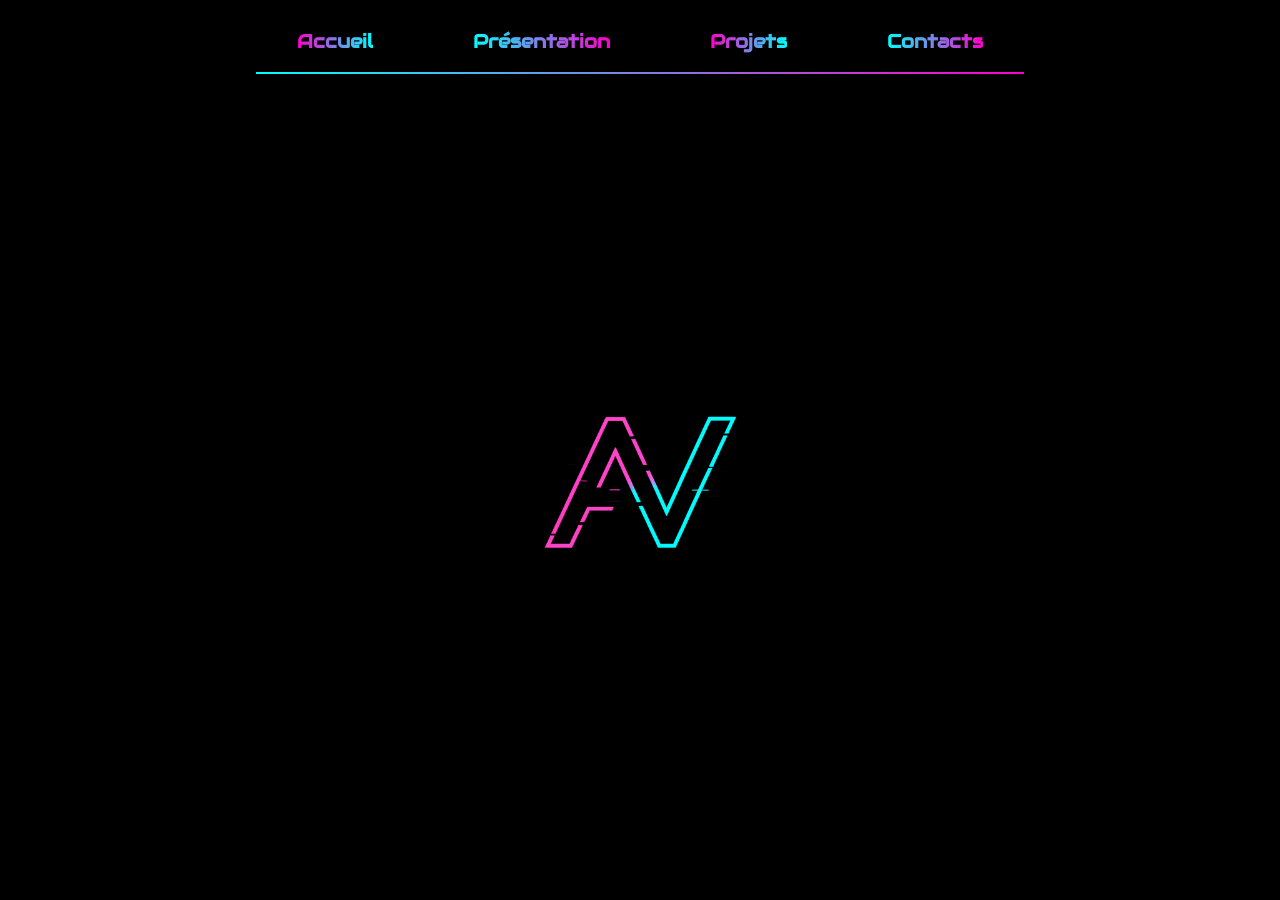
<file: index.html>
<!DOCTYPE html>
<html lang="fr">
<head>
    <meta charset="UTF-8">
    <meta name="viewport" content="width=device-width, initial-scale=1.0">
    <link rel="stylesheet" href="style.css">
    <link rel="stylesheet" href="https://fonts.googleapis.com/css?family=Audiowide">
    <link rel="icon" type="image/png" href="./img/logo.png">
    <title>Portfolio | VAL Anthony</title>
</head>
<body>

   <nav class="header">


        <div class="nav">
            <h2>
                <a href="./index.html">Accueil<span></span></a>
            </h2>
            <h1>
                <a href="./presentation.html" >Présentation<span></span></a>
            </h1>
            <h2>
                <a href="./projets.html" >Projets<span></span></a>
            </h2>
            <h1>
                <a href="./contact.html" >Contacts<span></span></a>
            </h1>
        </div>
        
    </nav>

        <!-- POUR LE LOADER  -->
  <div id="preloader">
    <div class="loader-logo">
      <img src="./img/logo.png" alt="Chargement...">
    </div>
  </div>


  <div class="container">
    <img src="./img/logo.png" alt="Logo AV" class="logo" />
    <div class="texte" id="texte">
      <h1>VAL ANTHONY</h1>
      <p>Bonjour, et bienvenue sur mon portfolio. Je suis VAL Anthony, j'ai 29 ans, et je suis apprenti développeur en
          Alternance au centre de formation Proméo, situé à Compiègne. Mon alternance s'effectue actuellement chez Keyyo -
          Bouygues Telecom Pro à Abbeville (80)</p>
    </div>
  </div>



  <div class="footer">
    <p>2025. Tous droits réservés.</p>
  </div>

          
  <script src="script.js"></script>

  
</body>
</html>
</file>
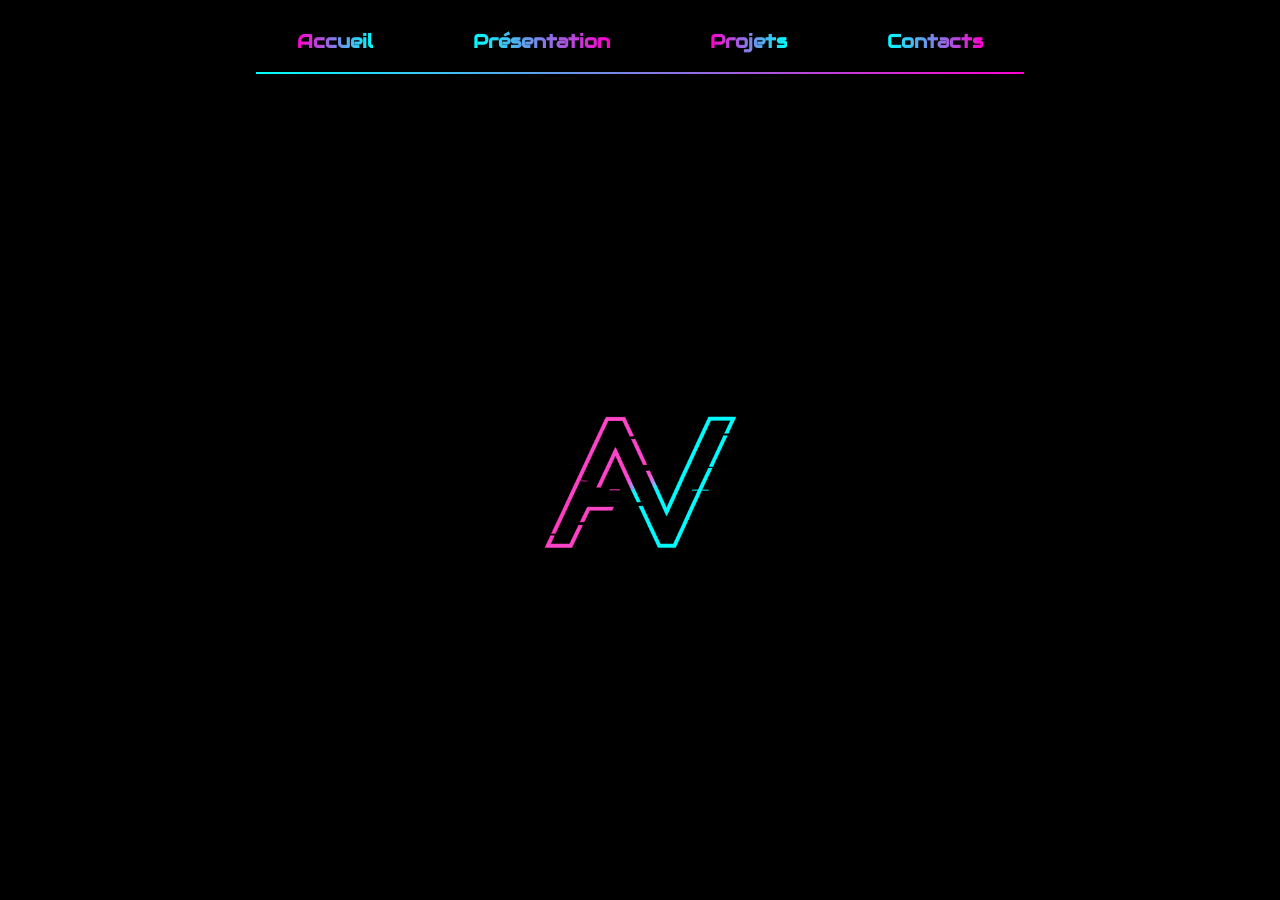
<file: Desktop/Portfolio/index.html>
<!DOCTYPE html>
<html lang="fr">
<head>
    <meta charset="UTF-8">
    <meta name="viewport" content="width=device-width, initial-scale=1.0">
    <link rel="stylesheet" href="style.css">
    <link rel="stylesheet" href="https://fonts.googleapis.com/css?family=Audiowide">
    <link rel="icon" type="image/png" href="./img/logo.png">
    <title>Portfolio | VAL Anthony</title>
</head>
<body>

   <nav class="header">


        <div class="nav">
            <h2>
                <a href="./index.html">Accueil<span></span></a>
            </h2>
            <h1>
                <a href="./presentation.html" >Présentation<span></span></a>
            </h1>
            <h2>
                <a href="./projets.html" >Projets<span></span></a>
            </h2>
            <h1>
                <a href="./contact.html" >Contacts<span></span></a>
            </h1>
        </div>
        
    </nav>

        <!-- POUR LE LOADER  -->
  <div id="preloader">
    <div class="loader-logo">
      <img src="./img/logo.png" alt="Chargement...">
    </div>
  </div>


  <div class="container">
    <img src="./img/logo.png" alt="Logo AV" class="logo" />
    <div class="texte" id="texte">
      <h1>VAL ANTHONY</h1>
      <p>Bonjour, et bienvenue sur mon portfolio. Je suis VAL Anthony, j'ai 29 ans, et je suis apprentis développeur en
          Alternance au centre de formation Proméo, situé à Compiègne. Mon alternance s'effectue actuellement chez Keyyo -
          Bouygues Telecom Pro à Abbeville (80)</p>
    </div>
  </div>



  <div class="footer">
    <p>2025. Tous droits réservés.</p>
  </div>

          
  <script src="script.js"></script>

  
</body>
</html>
</file>
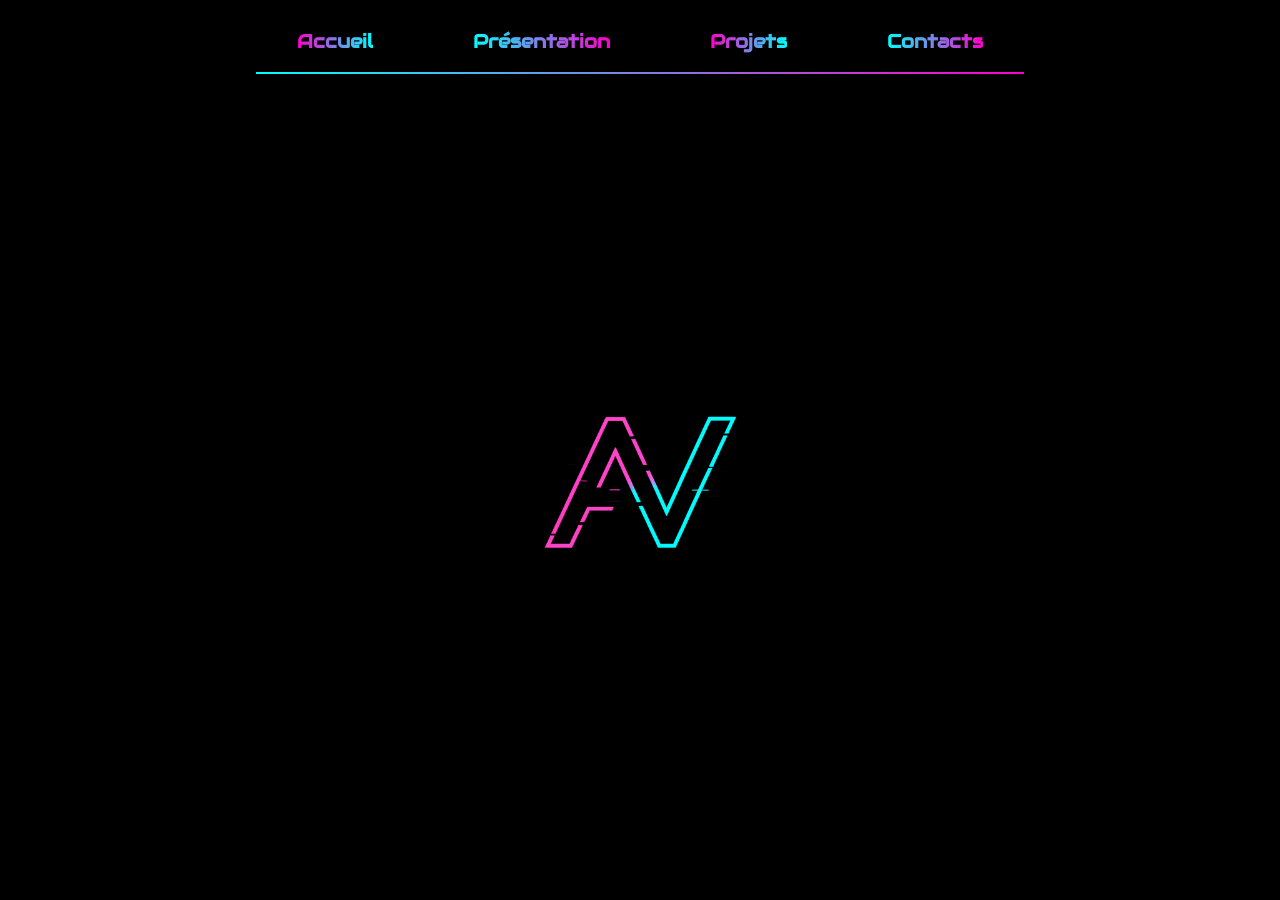
<file: contact.html>
<!DOCTYPE html>
<html lang="fr">

<head>
  <meta charset="UTF-8">
  <meta name="viewport" content="width=device-width, initial-scale=1.0">
  <link rel="stylesheet" href="style.css">
  <link rel="stylesheet" href="https://fonts.googleapis.com/css?family=Audiowide">
  <link rel="icon" type="image/png" href="./img/logo.png">
  <title>Portfolio | VAL Anthony</title>
</head>

<body>



  <nav class="header">


    <div class="nav">
      <h2>
        <a href="./index.html">Accueil<span></span></a>
      </h2>
      <h1>
        <a href="./presentation.html">Présentation<span></span></a>
      </h1>
      <h2>
        <a href="./projets.html">Projets<span></span></a>
      </h2>
      <h1>
        <a href="./contact.html">Contacts<span></span></a>
      </h1>
    </div>

  </nav>



    <!-- POUR LE LOADER  -->
  <div id="preloader">
    <div class="loader-logo">
      <img src="./img/logo.png" alt="Chargement...">
    </div>
  </div>



<div class="page-wrapper">
    <!-- Photo de profil -->
    <div class="photo-section">
        <img src="./img/moidj.png" alt="Photo DJ Skide" class="photo-profil-large">
    </div>

    <!-- Carte d'infos -->
    <div class="info-card">
        <h2 class="titre-section">Pour me contacter</h2>
        <div class="trait3"></div>

        <!-- Coordonnées -->
        <div class="contact-item">
            <img src="./img/logomail.jpg" class="icon" alt="Mail">
            <a href="mailto:valantho60@gmail.com">valantho60@gmail.com</a>
        </div>
        <div class="contact-item">
            <img src="./img/phone-icone.png" class="icon" alt="Téléphone">
            <span>06 01 02 03 04</span>
        </div>
        <div class="contact-item">
            <img src="./img/logogithub.png" class="icon" alt="GitHub">
            <a href="https://github.com/imSkide" target="_blank">Mon GitHub</a>
        </div>
        <div class="contact-item">
            <img src="./img/logobestdrive.png" class="icon" alt="Site Web">
            <a href="https://bestdrive.fr" target="_blank">Site Bestdrive</a>
        </div>
        <div class="contact-item">
            <img src="./img/keyyo.png" class="icon" alt="Site Web">
            <a href="https://keyyo.fr" target="_blank">Site Keyyo - Bouygues Telecom</a>
        </div>

        <div class="trait3"></div>

        <!-- Réseaux sociaux / Musique -->
        <div class="contact-item">
            <img src="./img/logospotify.png" class="icon" alt="Spotify">
            <a href="https://open.spotify.com/intl-fr/artist/1GF2slm4ok5MxBGaAuHUsO" target="_blank">Spotify - Skide</a>
        </div>
        <div class="contact-item">
            <img src="./img/logoyoutube.png" class="icon" alt="YouTube">
            <a href="https://www.youtube.com/@LeSkide" target="_blank">YouTube</a>
        </div>
        <div class="contact-item">
            <img src="./img/logosoundcloud.png" class="icon" alt="SoundCloud">
            <a href="https://soundcloud.com/anthony-774998089" target="_blank">SoundCloud</a>
        </div>
        <div class="contact-item">
            <img src="./img/logoinstagram.png" class="icon" alt="Instagram">
            <a href="https://instagram.com/imskide" target="_blank">Instagram</a>
        </div>
    </div>
</div>







  <script src="script.js"></script>

</body>

</html>
</file>
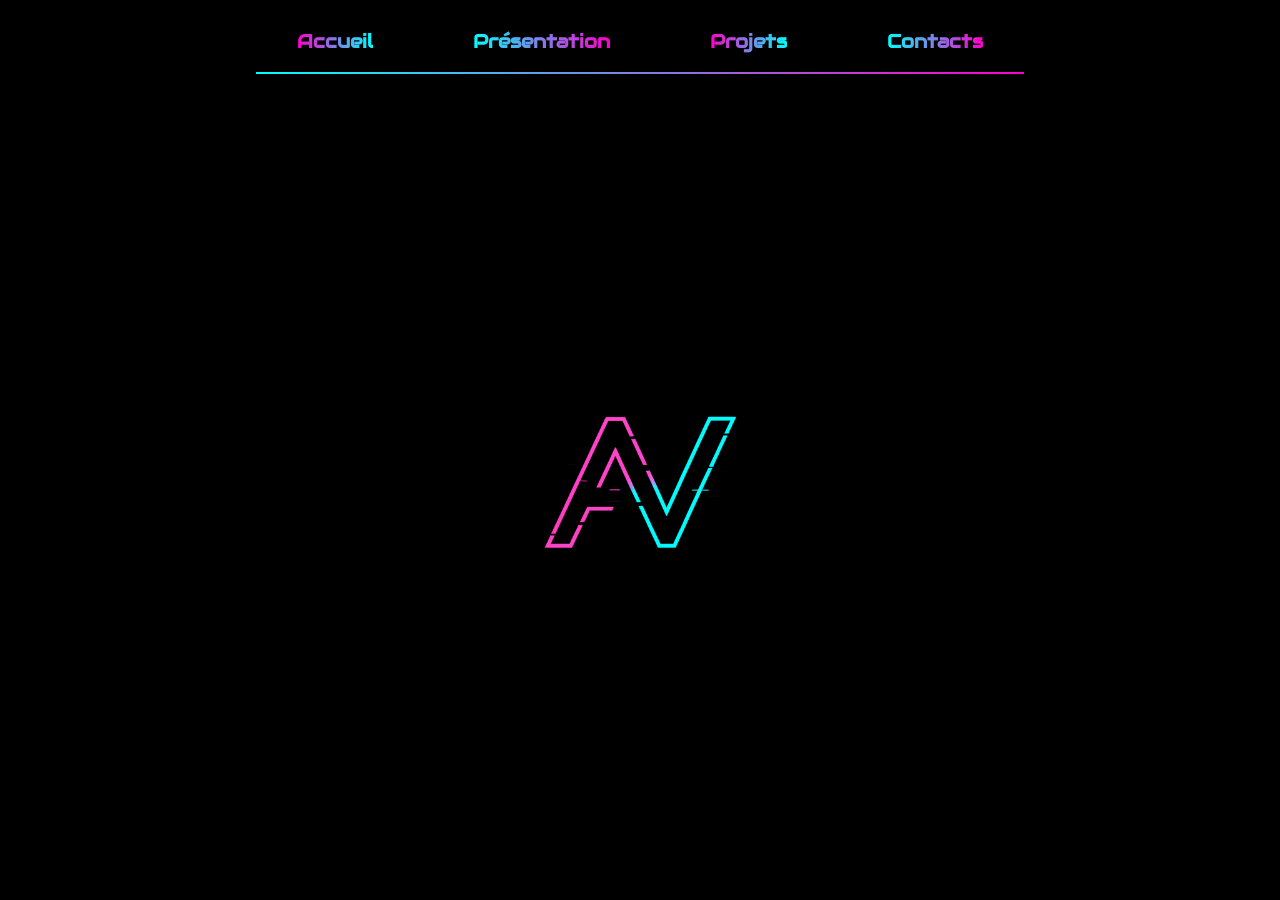
<file: devis.html>
<!DOCTYPE html>
<html lang="fr">

<head>
    <meta charset="UTF-8">
    <meta name="viewport" content="width=device-width, initial-scale=1.0">
    <link rel="stylesheet" href="style.css">
    <link rel="stylesheet" href="https://fonts.googleapis.com/css?family=Audiowide">
    <link rel="icon" type="image/png" href="./img/logo.png">
    <title>Skide | Devis</title>
</head>

<body class="is-loading">


    <nav class="header">


        <div class="nav">
            <h2>
                <a href="./index.html">Accueil<span></span></a>
            </h2>
            <h1>
                <a href="./presentation.html">Présentation<span></span></a>
            </h1>
            <h2>
                <a href="./projets.html">Projets<span></span></a>
            </h2>
            <h1>
                <a href="./contact.html">Contacts<span></span></a>
            </h1>
        </div>

    </nav>

    <!-- POUR LE LOADER  -->
    <div id="preloader">
        <div class="loader-logo">
            <img src="./img/logo.png" alt="Chargement...">
        </div>
    </div>






<section class="page-wrapper">

    <div class="info-card contact-form-card">
        <h2 class="titre-section">DEMANDE DE DEVIS</h2>
        <div class="trait3"></div>

        <p>
            Remplis le formulaire ci-dessous pour obtenir un devis pour ton événement :
            Anniversaire, mariage, mix en lieu privé ou autre.
        </p>

        <!-- MESSAGE DE RETOUR -->
        <p id="form-message" style="display:none;"></p>

        <form id="contact-form" action="mail_devis.php" method="POST" class="neon-form">
            <input type="text" name="prenom" placeholder="Prénom" required>
            <input type="text" name="nom" placeholder="Nom" required>
            <input type="text" name="telephone" placeholder="Téléphone" required>
            <input type="email" name="email" placeholder="Email" required>

            <select name="event" required>
                <option value="">-- Type d'événement --</option>
                <option value="Mariage">Mariage</option>
                <option value="Anniversaire">Anniversaire</option>
                <option value="Autre">Autre</option>
            </select>

            <input type="date" name="date" required>

            <textarea name="message" rows="3" placeholder="Décrivez votre événement..." required></textarea>

            <button type="submit" class="btn">Envoyer</button>
        </form>

    </div>
</section>

<script>
    const params = new URLSearchParams(window.location.search);
    const message = document.getElementById("form-message");

    if (params.has("success")) {
        message.textContent = "✅ Message envoyé avec succès";
        message.style.color = "#00ff99";
        message.style.display = "block";
    }

    if (params.has("error")) {
        message.textContent = "❌ Erreur lors de l’envoi du message";
        message.style.color = "red";
        message.style.display = "block";
    }
</script>

<script src="script.js"></script>
</body>
</html>
</file>
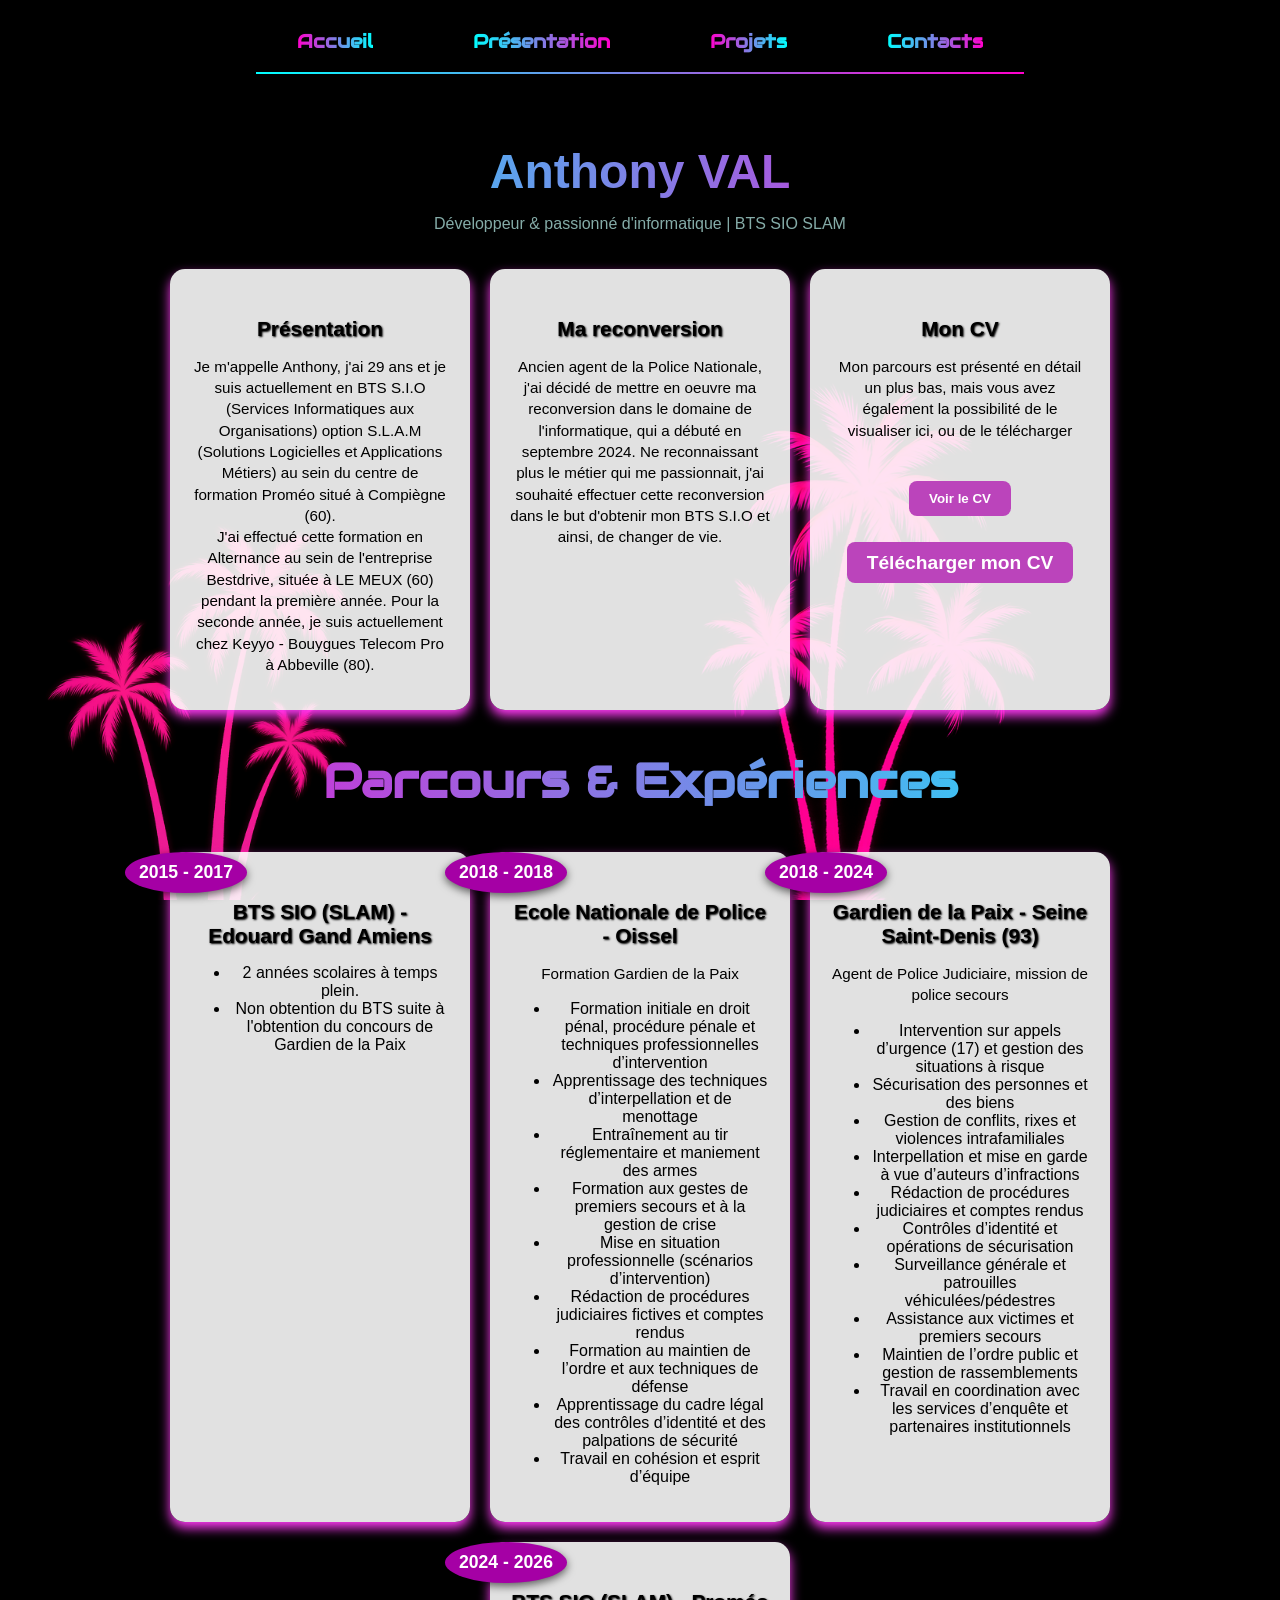
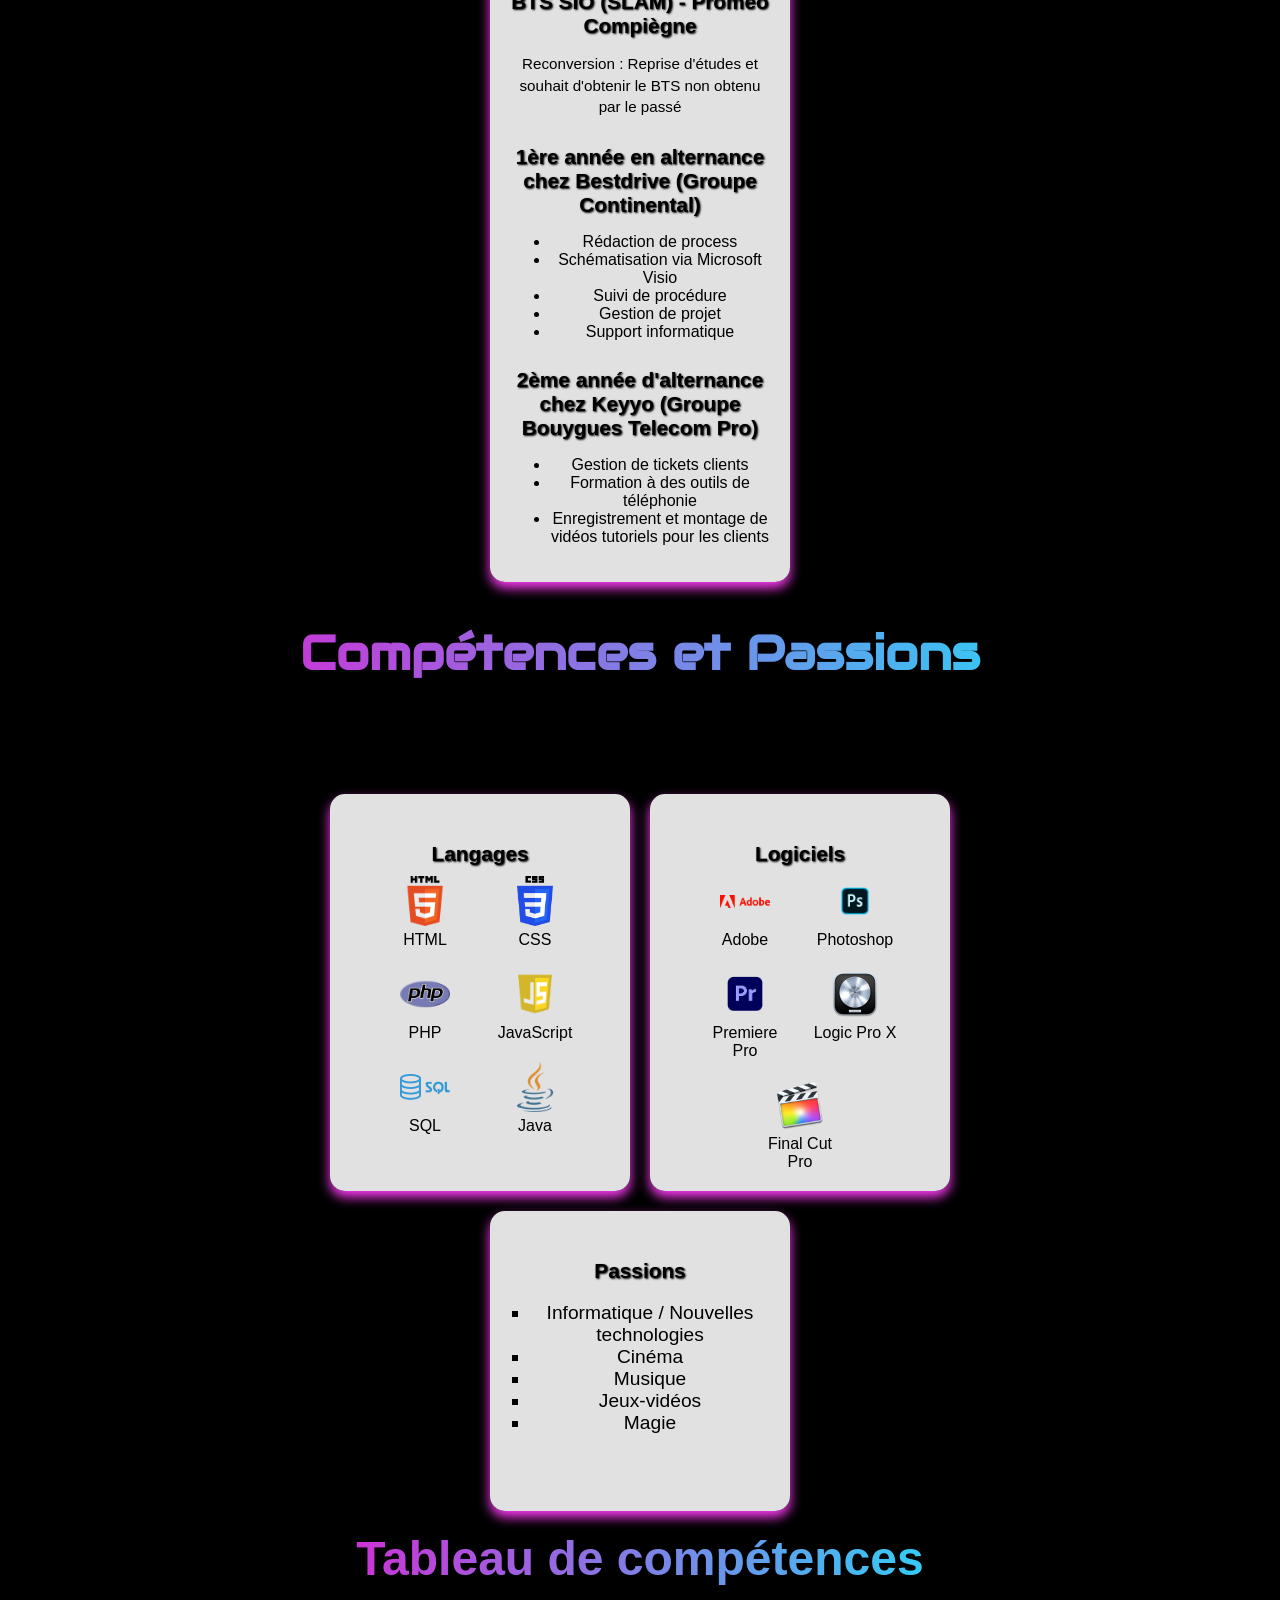
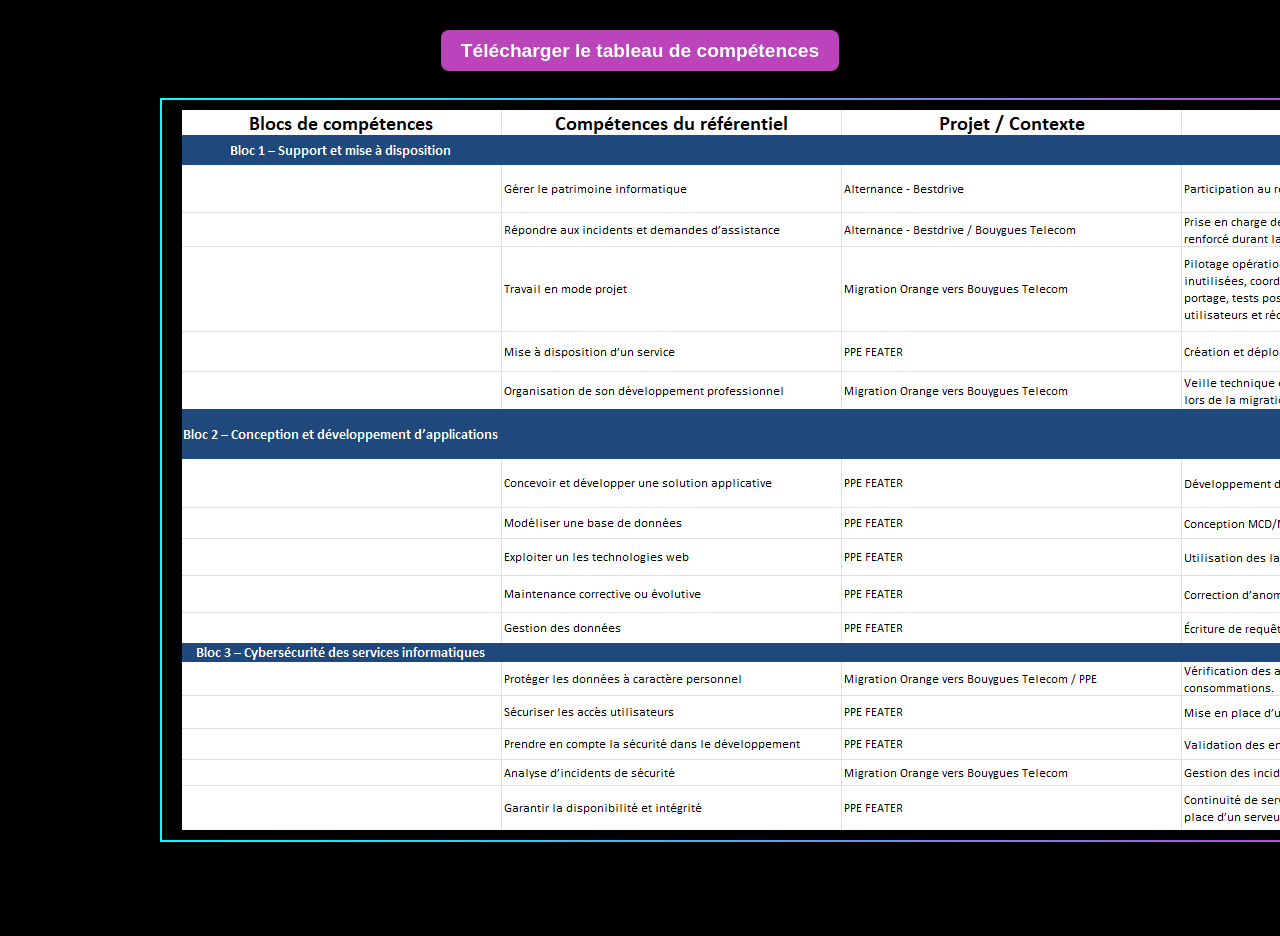
<file: presentation.html>
<!DOCTYPE html>
<html lang="fr">

<head>
  <meta charset="UTF-8">
  <meta name="viewport" content="width=device-width, initial-scale=1.0">
  <link rel="stylesheet" href="style.css">
  <link rel="stylesheet" href="https://fonts.googleapis.com/css?family=Audiowide">
  <link rel="icon" type="image/png" href="./img/logo.png">
  <title>Portfolio | VAL Anthony</title>
</head>

<body class="is-loading">

  <nav class="header">


    <div class="nav">
      <h2>
        <a href="./index.html">Accueil<span></span></a>
      </h2>
      <h1>
        <a href="./presentation.html">Présentation<span></span></a>
      </h1>
      <h2>
        <a href="./projets.html">Projets<span></span></a>
      </h2>
      <h1>
        <a href="./contact.html">Contacts<span></span></a>
      </h1>
    </div>

  </nav>


  <!-- POUR LE LOADER  -->
  <div id="preloader">
    <div class="loader-logo">
      <img src="./img/logo.png" alt="Chargement...">
    </div>
  </div>








  <div id="popup3" class="popup">
    <div class="popup-content animated">
      <span class="close" onclick="closePopup()">&times;</span>
      <img src="./img/cv.png" alt="Image popup">
      <button class="btn-popup" onclick="closePopup()">Fermer</button>
    </div>
  </div>




  <div class="encart-globalprojets">
    <h1>Anthony VAL</h1>
    <p>Développeur & passionné d'informatique | BTS SIO SLAM</p>
    <div class="encarts-projets">
      <div class="encartprojets">
        <h4>Présentation</h4>
        <p>
          Je m'appelle Anthony, j'ai 29 ans et je suis actuellement en BTS S.I.O (Services Informatiques aux
          Organisations) option S.L.A.M (Solutions Logicielles et Applications Métiers) au sein du centre de formation
          Proméo situé à Compiègne (60). <br> J'ai effectué cette formation en Alternance au sein de l'entreprise
          Bestdrive,
          située à LE MEUX (60) pendant la première année. Pour la seconde année, je suis actuellement chez Keyyo -
          Bouygues Telecom Pro à Abbeville (80).
        </p>
      </div>


      <div class="encartprojets">
        <h4>Ma reconversion</h4>
        <p>
          Ancien agent de la Police Nationale, j'ai décidé de mettre en oeuvre ma reconversion dans le domaine de
          l'informatique, qui a débuté en septembre 2024. Ne reconnaissant plus le métier qui me passionnait, j'ai
          souhaité effectuer cette reconversion dans le but d'obtenir mon BTS S.I.O et ainsi, de changer de vie.
        </p>
      </div>


      <div class="encartprojets">
        <h4>Mon CV</h4>
        <p>
          Mon parcours est présenté en détail un plus bas, mais vous avez également la possibilité de le visualiser ici,
          ou de le télécharger
        </p>
        <button class="btn-popup" onclick="openPopup('popup3')">Voir le CV</button><br><br><br>
        <a href="./fichiers/CV.pdf" download class="btn-popup">Télécharger mon CV</a>
      </div>




    </div>
  </div>

  <h2 class="titre-trame">Parcours & Expériences</h2>


  <div class="encart-globalprojets">
    <div class="encarts-projets">


      <div class="encartprojets">
        <div class="timeline-year-cv">2015 - 2017</div>

        <h4>BTS SIO (SLAM) - Edouard Gand Amiens</h4>

        <p> <ul>
          <li>2 années scolaires à temps plein.</li>
          <li>Non obtention du BTS suite à l'obtention du concours de Gardien de la Paix</li>

        </ul>
        </p>
      </div>


      <div class="encartprojets">
        <div class="timeline-year-cv">2018 - 2018</div>

        <h4>Ecole Nationale de Police - Oissel</h4>

        <p>
          Formation Gardien de la Paix <br>

        <ul>
          <li>Formation initiale en droit pénal, procédure pénale et techniques professionnelles d’intervention</li>

          <li>Apprentissage des techniques d’interpellation et de menottage</li>

          <li>Entraînement au tir réglementaire et maniement des armes</li>

          <li>Formation aux gestes de premiers secours et à la gestion de crise</li>

          <li>Mise en situation professionnelle (scénarios d’intervention)</li>

          <li>Rédaction de procédures judiciaires fictives et comptes rendus</li>

          <li>Formation au maintien de l’ordre et aux techniques de défense</li>

          <li>Apprentissage du cadre légal des contrôles d’identité et des palpations de sécurité</li>

          <li>Travail en cohésion et esprit d’équipe</li>
        </ul>
        </p>
      </div>


      <div class="encartprojets">
        <div class="timeline-year-cv">2018 - 2024</div>

        <h4>Gardien de la Paix - Seine Saint-Denis (93)</h4>

        <p>
          Agent de Police Judiciaire, mission de police secours
        <ul>
          <li> Intervention sur appels d’urgence (17) et gestion des situations à risque</li>

          <li>Sécurisation des personnes et des biens</li>

          <li>Gestion de conflits, rixes et violences intrafamiliales</li>

          <li>Interpellation et mise en garde à vue d’auteurs d’infractions</li>

          <li>Rédaction de procédures judiciaires et comptes rendus</li>

          <li>Contrôles d’identité et opérations de sécurisation</li>

          <li>Surveillance générale et patrouilles véhiculées/pédestres</li>

          <li>Assistance aux victimes et premiers secours</li>

          <li>Maintien de l’ordre public et gestion de rassemblements</li>

          <li>Travail en coordination avec les services d’enquête et partenaires institutionnels</li>
        </ul>
        </p>
      </div>





      <div class="encartprojets">
        <div class="timeline-year-cv">2024 - 2026</div>

        <h4>BTS SIO (SLAM) - Proméo Compiègne</h4>

        <p>
          Reconversion : Reprise d'études et souhait d'obtenir le BTS non obtenu par le passé <br>
        <h4>1ère année en alternance chez Bestdrive (Groupe Continental)</h4>

        <ul>

          <li>Rédaction de process</li>
          <li>Schématisation via Microsoft Visio</li>
          <li>Suivi de procédure</li>
          <li>Gestion de projet</li>
          <li>Support informatique</li>

        </ul>
        <h4>2ème année d'alternance chez Keyyo (Groupe Bouygues Telecom Pro)</h4>

        <ul>

          <li>Gestion de tickets clients</li>
          <li>Formation à des outils de téléphonie</li>
          <li>Enregistrement et montage de vidéos tutoriels pour les clients</li>


        </ul>

        </p>
      </div>




    </div>
  </div>


  <h2 class="titre-trame">Compétences et Passions</h2>

  <div class="encart-horizontal">



    <div class="encart-globalprojets">
      <div class="encarts-projets">


        <div class="encartprojets">
          <h4>Langages</h4>
          <div class="liste-competences">
            <div class="competence">
              <img src="./img/html.png" alt="HTML" title="HTML">
              <span>HTML</span>
            </div>
            <div class="competence">
              <img src="./img/css.png" alt="CSS" title="CSS">
              <span>CSS</span>
            </div>
            <div class="competence">
              <img src="./img/php.png" alt="PHP" title="PHP">
              <span>PHP</span>
            </div>
            <div class="competence">
              <img src="./img/js.webp" alt="JavaScript" title="JavaScript">
              <span>JavaScript</span>
            </div>
            <div class="competence">
              <img src="./img/sql.webp" alt="SQL" title="SQL">
              <span>SQL</span>
            </div>
            <div class="competence">
              <img src="./img/java.png" alt="Java" title="Java">
              <span>Java</span>
            </div>
          </div>
        </div>

        <div class="encartprojets">
          <h4>Logiciels</h4>
          <div class="liste-competences">
            <div class="competence">
              <img src="./img/adobe.png" alt="Adobe" title="Adobe">
              <span>Adobe</span>
            </div>
            <div class="competence">
              <img src="./img/photoshop.png" alt="Photoshop" title="Photoshop">
              <span>Photoshop</span>
            </div>
            <div class="competence">
              <img src="./img/premierepro.png" alt="Premiere Pro" title="Premiere Pro">
              <span>Premiere Pro</span>
            </div>
            <div class="competence">
              <img src="./img/logicprox.png" alt="Logic Pro X" title="Logic Pro X">
              <span>Logic Pro X</span>
            </div>
            <div class="competence">
              <img src="./img/finalcutpro.png" alt="Logic Pro X" title="Logic Pro X">
              <span>Final Cut Pro</span>
            </div>

          </div>
        </div>


        <div class="encartprojets">
          <h4>Passions</h4>
          <ul class="liste-passions">
            <li>Informatique / Nouvelles technologies</li>
            <li>Cinéma</li>
            <li>Musique</li>
            <li>Jeux-vidéos</li>
            <li>Magie</li>
          </ul>
        </div>




  



      </div>
      <h2 class="titre-trame">Tableau de compétences</h2><br><br><br>
      <a href="./fichiers/Synthèse_compétences_BTS_SIO_VAL_ANTHONY.xlsx" download class="btn-popup">
      Télécharger le tableau de compétences
    </a> <br><br><br>

     <img class="comp" src="./img/competences.png" alt="">
    </div>

  </div>
  

  <script src="script.js"></script>
</body>

</html>
</file>
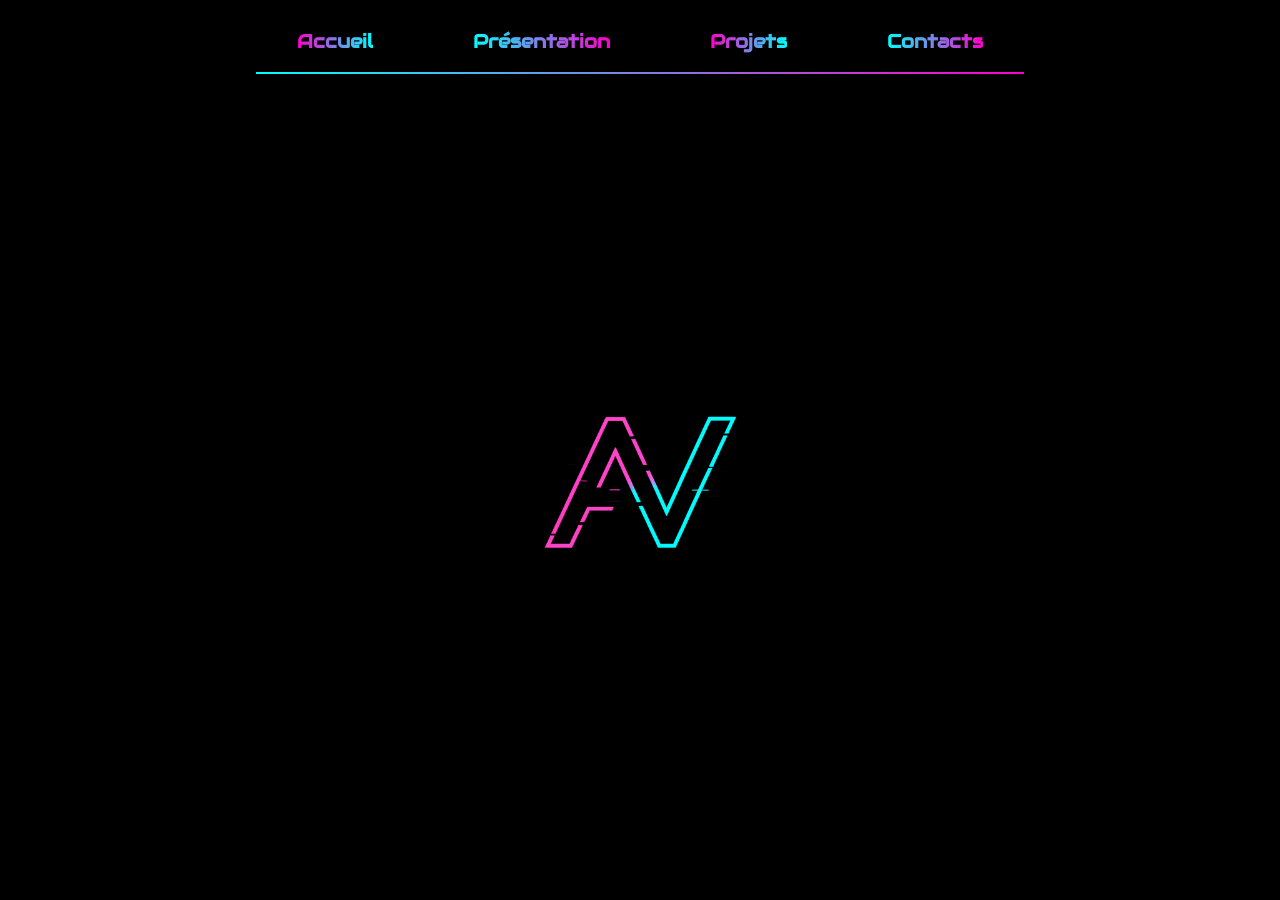
<file: projets.html>
<!DOCTYPE html>
<html lang="fr">

<head>
    <meta charset="UTF-8">
    <meta name="viewport" content="width=device-width, initial-scale=1.0">
    <link rel="stylesheet" href="style.css">
    <link rel="stylesheet" href="https://fonts.googleapis.com/css?family=Audiowide">
    <link rel="icon" type="image/png" href="./img/logo.png">
    <title>Portfolio | VAL Anthony</title>
</head>

<body>

    <nav class="header">


        <div class="nav">
            <h2>
                <a href="./index.html">Accueil<span></span></a>
            </h2>
            <h1>
                <a href="./presentation.html">Présentation<span></span></a>
            </h1>
            <h2>
                <a href="./projets.html">Projets<span></span></a>
            </h2>
            <h1>
                <a href="./contact.html">Contacts<span></span></a>
            </h1>
        </div>

    </nav>

       <!-- POUR LE LOADER  -->
  <div id="preloader">
    <div class="loader-logo">
      <img src="./img/logo.png" alt="">
    </div>
  </div>


<div class="projets-list">
    <h5>Mes projets</h5>
    <p>Durant mes deux années de formation, j'ai réalisé divers projets, tant dans le domaine professionnel, que dans le domaine privé.</p>
    <p>Vous pouvez retrouver mes projets en sélectionnant une rubrique ci-dessous.</p>
    <div class="cartes-projets">
        <div class="carte-projet">
            <h4>Projets professionels</h4> 
            <p><span class="titre-rose">Précision : </span><br>
                Dans cette rubrique, vous trouverez les projets réalisés en centre de formation, et ceux réalisés en entreprise.
            </p>
            <p><span class="titre-rose">Pour y accéder : </span><br><br>
                <a href="projetsalternance.html" class="btn-popup">Projets professionnels</a>
            </p>
        </div>
        <div class="carte-projet">
            <h4>Projets personnels</h4> 
            <p><span class="titre-rose">Précision : </span><br>
                Dans cette rubrique, vous trouverez l'ensemble des projets personnels, qu'ils soient en rapport ou non avec la formation actuelle.
            </p>
            <p><span class="titre-rose">Pour y accéder : </span><br><br>
                <a href="projetsperso.html" class="btn-popup">Projets personnels</a>
            </p>
        </div>
    </div>
</div>





<script src="script.js"></script>



</body>

</html>
</file>
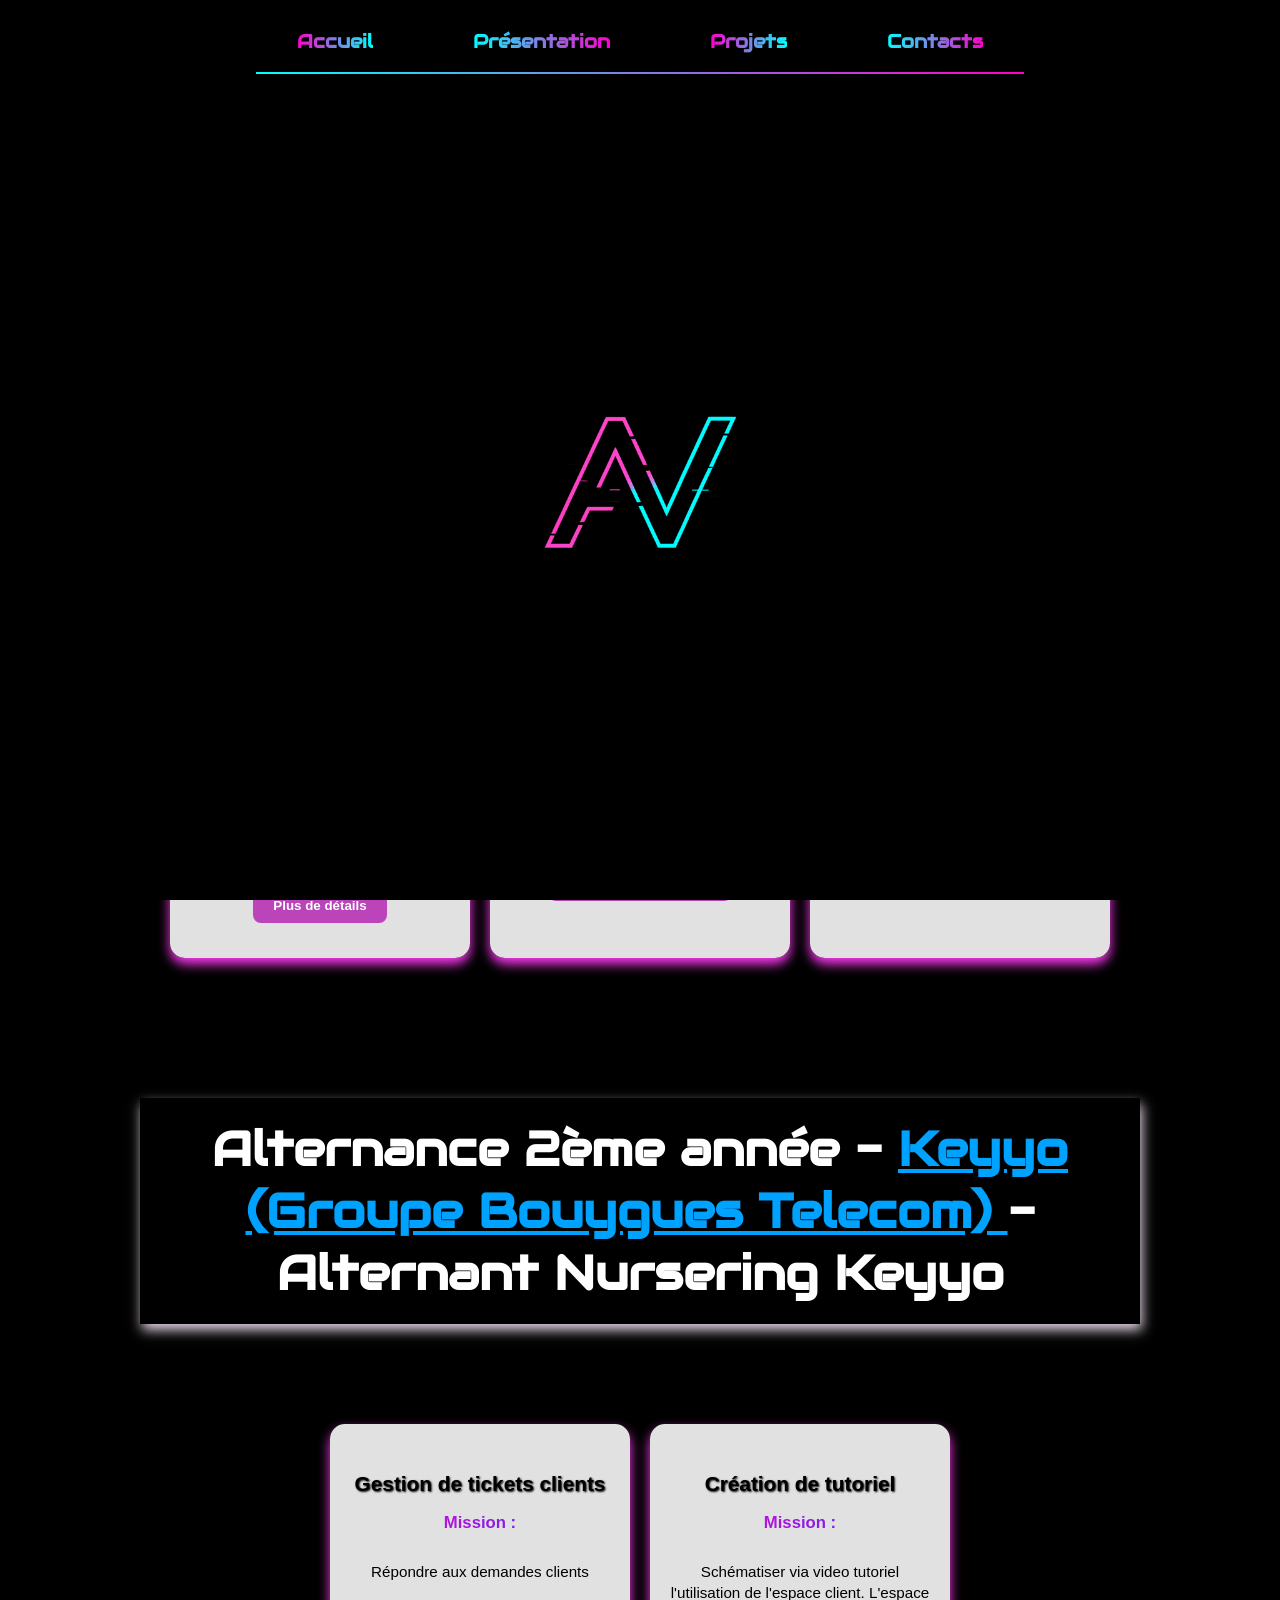
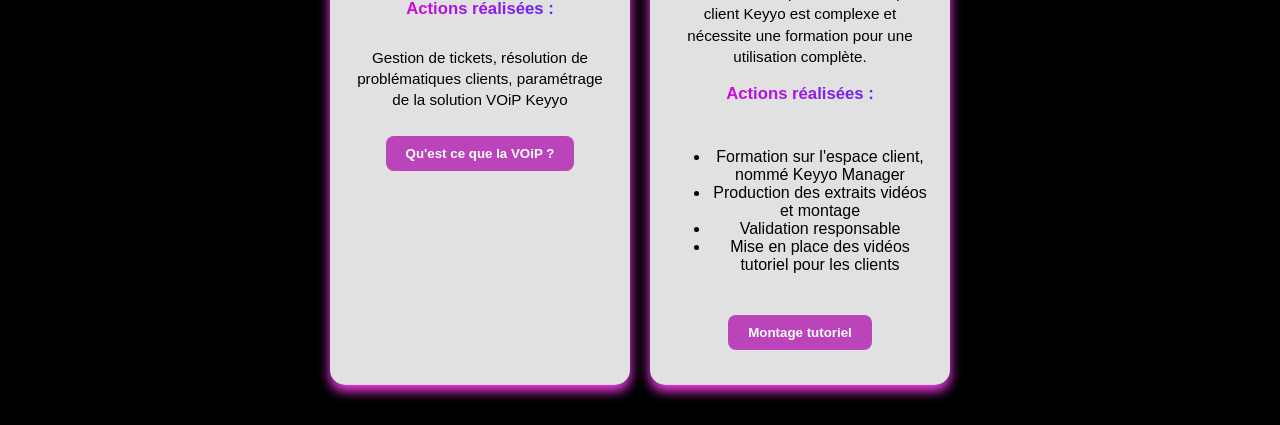
<file: projetsalternance.html>
<!DOCTYPE html>
<html lang="fr">

<head>
    <meta charset="UTF-8">
    <meta name="viewport" content="width=device-width, initial-scale=1.0">
    <link rel="stylesheet" href="style.css">
    <link rel="stylesheet" href="https://fonts.googleapis.com/css?family=Audiowide">
    <link rel="icon" type="image/png" href="./img/logo.png">
    <title>Portfolio | VAL Anthony</title>
</head>

<body class="is-loading">

    <nav class="header">


        <div class="nav">
            <h2>
                <a href="./index.html">Accueil<span></span></a>
            </h2>
            <h1>
                <a href="./presentation.html">Présentation<span></span></a>
            </h1>
            <h2>
                <a href="./projets.html">Projets<span></span></a>
            </h2>
            <h1>
                <a href="./contact.html">Contacts<span></span></a>
            </h1>
        </div>

    </nav>

    <!-- POUR LE LOADER  -->
    <div id="preloader">
        <div class="loader-logo">
            <img src="./img/logo.png" alt="Chargement...">
        </div>
    </div>


    <div id="popup" class="popup">
        <div class="popup-content animated">
            <span class="close" onclick="closePopup()">&times;</span>
            <img src="./img/processfac.png" alt="Image popup">
            <button class="btn-popup" onclick="closePopup()">Fermer</button>
        </div>
    </div>


    <div id="popup1" class="popup">
        <div class="popup-content animated">
            <span class="close" onclick="closePopup()">&times;</span>
            <img src="./img/montage.png" alt="Image popup">
            <button class="btn-popup" onclick="closePopup()">Fermer</button>
        </div>
    </div>


    <div id="popup2" class="popup">
        <div class="popup-content animated">
            <span class="close" onclick="closePopup()">&times;</span>
            <h2>Migration Orange vers Bouygues Telecom</h2>
            <p> Volume : Environ 1700 lignes téléphoniques </p>

            <h4>Mission</h4>

            <p>Piloter et réaliser la migration complète de l’infrastructure téléphonique de l’entreprise, en assurant
                la continuité de service et en minimisant l’impact pour les utilisateurs. </p>

            <h4>Analyse et préparation</h4>

            <ul>
                <li>Audit complet du parc téléphonique existant (fixe, mobile, data)</li>

                <li>Identification des lignes actives, obsolètes ou non utilisées</li>

                <li>Nettoyage du parc pour optimiser les coûts avant migration</li>

                <li>Vérification des engagements contractuels et dates de fin</li>

                <li>Coordination avec Orange et Bouygues Telecom</li>
            </ul>

            <h4>Communication interne</h4>

            <ul>
                <li>Information des collaborateurs sur le planning de migration</li>

                <li>Explication des impacts potentiels (coupure temporaire, changement SIM, etc.)</li>

                <li>Mise en place d’un support dédié pendant la transition</li>

                <li>Relances ciblées pour les utilisateurs sensibles (direction, sites critiques)</li>

                <h4>Portabilité des numéros</h4>

                <li>Planification des vagues de portabilité</li>

                <li>Gestion administrative des demandes de portage</li>

                <li>Suivi des dates effectives de bascule</li>

                <li>Gestion des incidents de portabilité (retards, erreurs de numéros, etc.)</li>

            </ul>

            <h4>Tests et validation</h4>
            <ul>

                <li>Vérification du bon fonctionnement des lignes après bascule :</li>

                <li>Appels entrants / sortants</li>

                <li>Data mobile</li>

                <li>Renvois d’appels</li>

                <li>Messagerie vocale</li>

                <li>Tests sur sites stratégiques</li>
            </ul>

            <h4>Suivi post-migration</h4>
            <ul>

                <li>Support utilisateurs durant les premières semaines</li>

                <li>Résolution des incidents remontés</li>

                <li>Vérification des abonnements</li>

                <li>Vérification de la facturation</li>

                <li>Contrôle des consommations</li>

            </ul>

            <h4>Documentation</h4>

            <ul>

                <li>Rédaction d’un dossier de migration complet</li>

                <li>Mise à jour de l’inventaire télécom</li>

                <li>Compte rendu final avec bilan coûts / gains</li>

            </ul>

            </p>
            <button class="btn-popup" onclick="closePopup()">Fermer</button>
        </div>
    </div>




    <div class="encart-globalprojets">
        <h5>
            Alternance 1ère année -
            <a href="https://www.bestdrive.fr/pneu.html" target="_blank" class="lien-h5">
                Bestdrive
            </a>
            - Alternant support IT
        </h5>
        <div class="encarts-projets">
            <div class="encartprojets">
                <h4>Migration Orange vers Bouygues Telecom</h4>
                <p><span class="sous-titre">Mission :</span><br>
                    Réaliser la migration complète des moyens téléphoniques de la société Bestdrive (1700 lignes
                    environ)
                </p>
                <p><span class="sous-titre">Actions réalisées :</span><br>
                    Analyse des lignes existantes et nettoyage du parc, communication aux utilisateurs, portabilité,
                    tests, suivi post-migration, documentation

                    <button class="btn-popup" onclick="openPopup('popup2')">Plus de détails</button>
                </p>
            </div>
            <div class="encartprojets">
                <h4>Documentation process de facturation</h4>
                <p><span class="sous-titre">Mission :</span><br>
                    Documenter et schématiser le process de facturation de la société Bestdrive, jamais réalisé jusque
                    là
                </p>
                <p><span class="sous-titre">Actions réalisées :</span><br>
                    Renseignement sur le fonctionnement de la facturation, conception du schéma, présentation et
                    impression

                    <button class="btn-popup" onclick="openPopup('popup')">Process de facturation</button>

                </p>
            </div>
            <div class="encartprojets">
                <h4>Remplacement des platines agences</h4>
                <p><span class="sous-titre">Mission :</span><br>
                    Apporter un soutien au service IT afin de remplacer l'ensemble des platines en agences (500 environ)
                </p>
                <p><span class="sous-titre">Actions réalisées :</span><br>
                    Reception et configuration des platines, préparation et envoi, support aux utilisateurs une fois
                    reçues afin de s'assurer du
                    bon fonctionnement
                </p>
            </div>
        </div>
    </div>


    <div class="encart-globalprojets">
        <h5>
            Alternance 2ème année -
            <a href="https://www.keyyo.com/fr/" target="_blank" class="lien-h6">
                Keyyo (Groupe Bouygues Telecom)
            </a>
            - Alternant Nursering Keyyo
        </h5>

        <div class="encarts-projets">
            <div class="encartprojets">
                <h4>Gestion de tickets clients</h4>
                <p><span class="sous-titre">Mission :</span><br>
                    Répondre aux demandes clients
                </p>
                <p><span class="sous-titre">Actions réalisées :</span><br>
                    Gestion de tickets, résolution de problématiques clients, paramétrage de la solution VOiP Keyyo

                    <a href="https://www.lemondeinformatique.fr/publi_info/lire-voip-definition-fonctionnement-et-avantages-pour-une-entreprise-706.html"
                        target="_blank" style="text-decoration: none;">
                        <button class="btn-popup">Qu'est ce que la VOiP ?</button>
                    </a>

                </p>
            </div>
  



            <div class="encartprojets">
                <h4>Création de tutoriel</h4>
                <p><span class="sous-titre">Mission :</span><br>
                    Schématiser via video tutoriel l'utilisation de l'espace client.
                    L'espace client Keyyo est complexe et nécessite une formation pour une utilisation complète.
                </p>
                <p><span class="sous-titre">Actions réalisées :</span><br>
                <ul>
                    <li>Formation sur l'espace client, nommé Keyyo Manager</li>
                    <li>Production des extraits vidéos et montage</li>
                    <li>Validation responsable</li>
                    <li>Mise en place des vidéos tutoriel pour les clients</li>

                </ul>
                <button class="btn-popup" onclick="openPopup('popup1')">Montage tutoriel</button>

                </p>
            </div>



        </div>
    </div>






    <script src="script.js"></script>








</body>

</html>
</file>
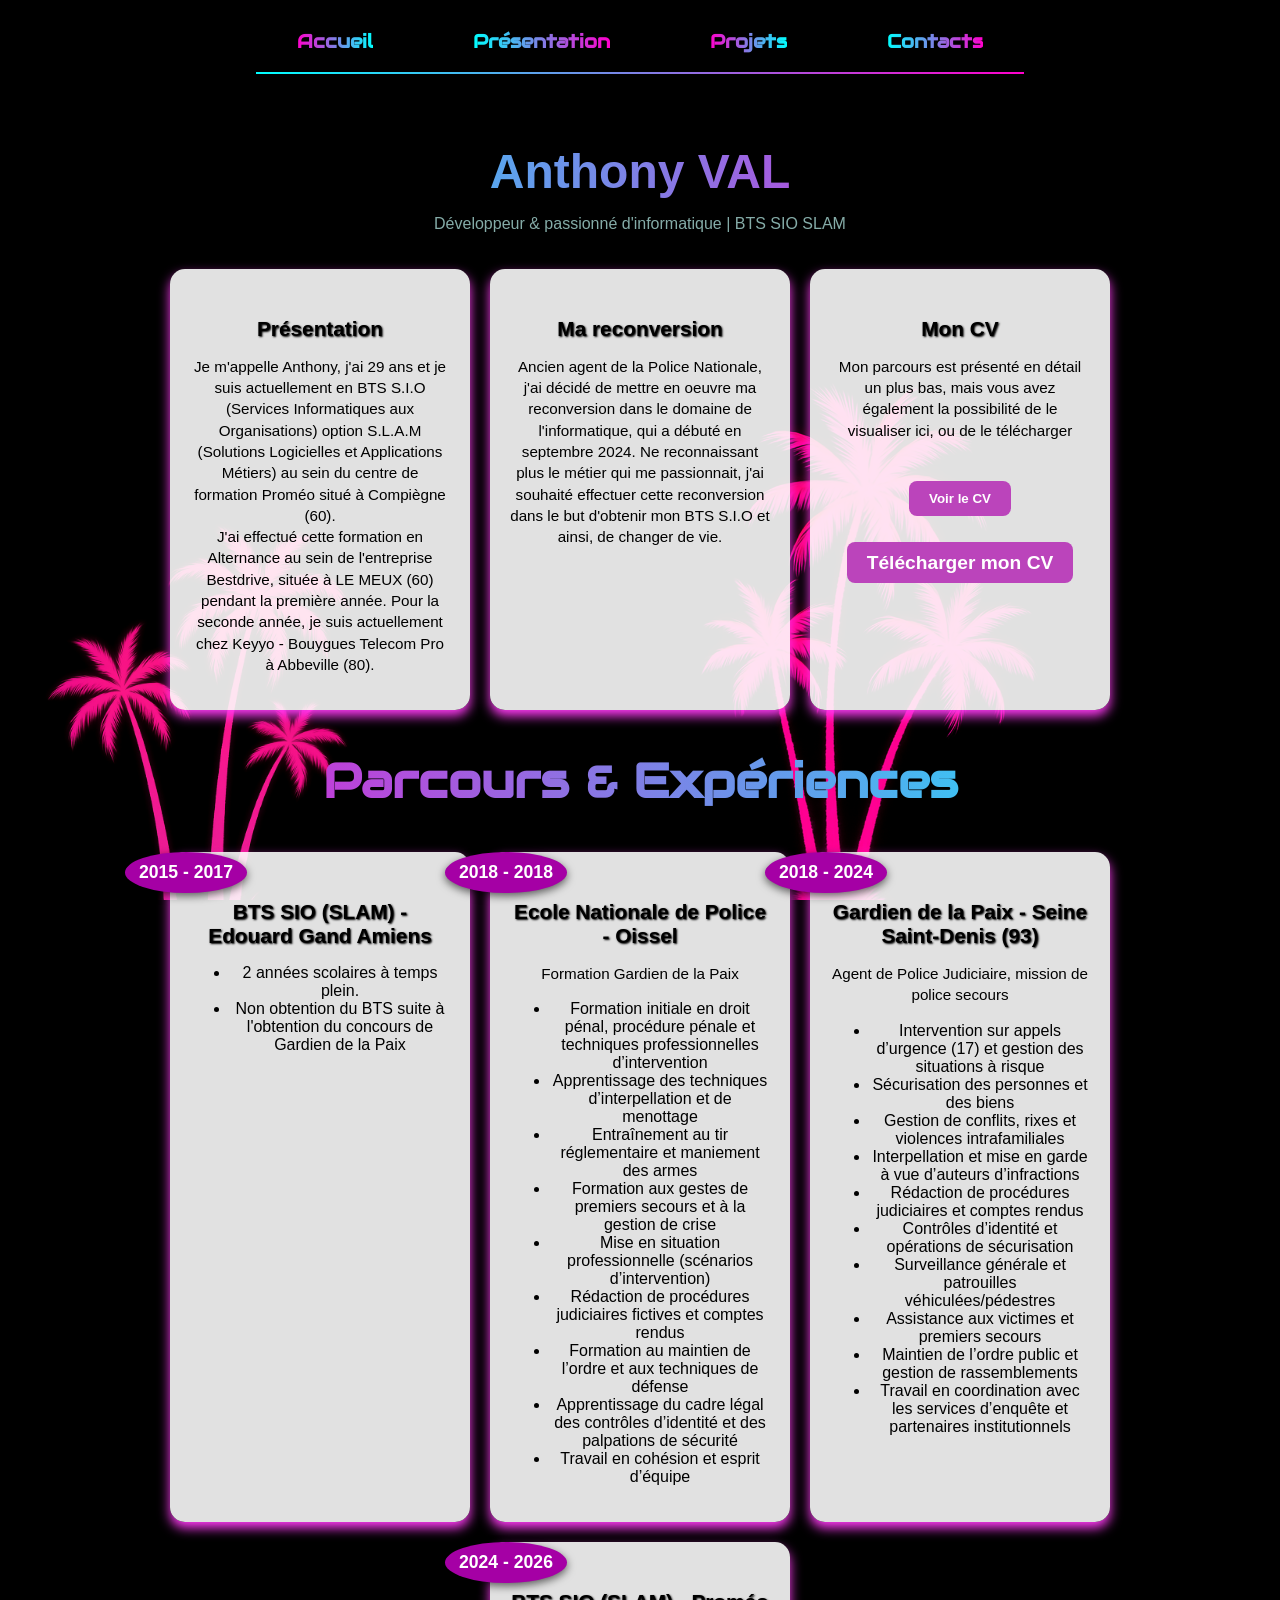
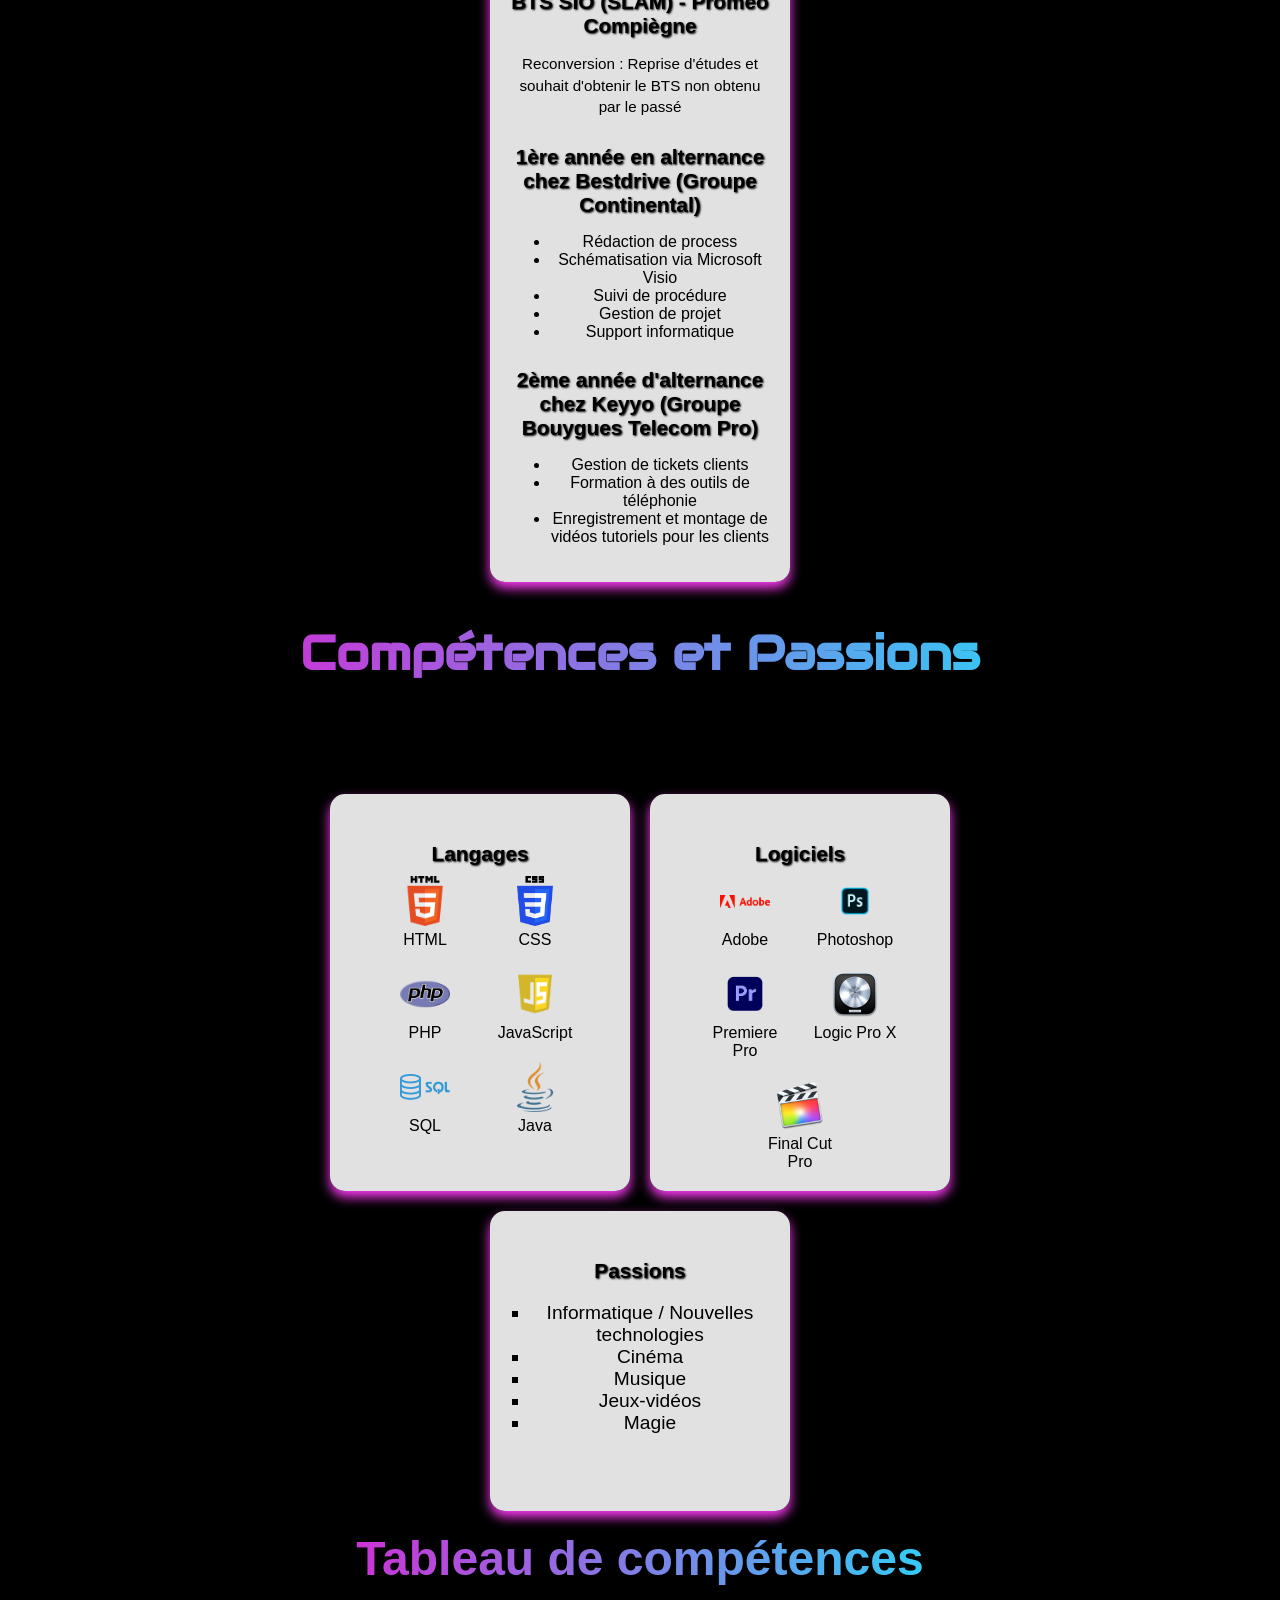
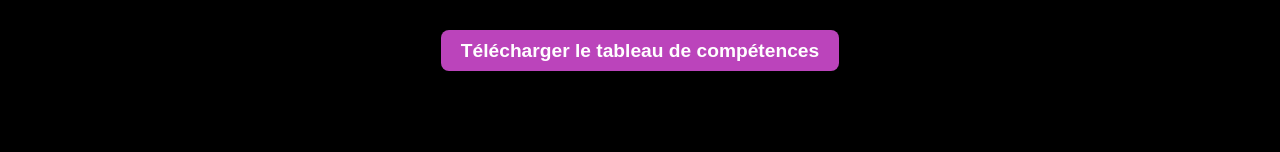
<file: Desktop/Portfolio/presentation.html>
<!DOCTYPE html>
<html lang="fr">

<head>
  <meta charset="UTF-8">
  <meta name="viewport" content="width=device-width, initial-scale=1.0">
  <link rel="stylesheet" href="style.css">
  <link rel="stylesheet" href="https://fonts.googleapis.com/css?family=Audiowide">
  <link rel="icon" type="image/png" href="./img/logo.png">
  <title>Portfolio | VAL Anthony</title>
</head>

<body class="is-loading">

  <nav class="header">


    <div class="nav">
      <h2>
        <a href="./index.html">Accueil<span></span></a>
      </h2>
      <h1>
        <a href="./presentation.html">Présentation<span></span></a>
      </h1>
      <h2>
        <a href="./projets.html">Projets<span></span></a>
      </h2>
      <h1>
        <a href="./contact.html">Contacts<span></span></a>
      </h1>
    </div>

  </nav>


  <!-- POUR LE LOADER  -->
  <div id="preloader">
    <div class="loader-logo">
      <img src="./img/logo.png" alt="Chargement...">
    </div>
  </div>








  <div id="popup3" class="popup">
    <div class="popup-content animated">
      <span class="close" onclick="closePopup()">&times;</span>
      <img src="./img/cv.png" alt="Image popup">
      <button class="btn-popup" onclick="closePopup()">Fermer</button>
    </div>
  </div>




  <div class="encart-globalprojets">
    <h1>Anthony VAL</h1>
    <p>Développeur & passionné d'informatique | BTS SIO SLAM</p>
    <div class="encarts-projets">
      <div class="encartprojets">
        <h4>Présentation</h4>
        <p>
          Je m'appelle Anthony, j'ai 29 ans et je suis actuellement en BTS S.I.O (Services Informatiques aux
          Organisations) option S.L.A.M (Solutions Logicielles et Applications Métiers) au sein du centre de formation
          Proméo situé à Compiègne (60). <br> J'ai effectué cette formation en Alternance au sein de l'entreprise
          Bestdrive,
          située à LE MEUX (60) pendant la première année. Pour la seconde année, je suis actuellement chez Keyyo -
          Bouygues Telecom Pro à Abbeville (80).
        </p>
      </div>


      <div class="encartprojets">
        <h4>Ma reconversion</h4>
        <p>
          Ancien agent de la Police Nationale, j'ai décidé de mettre en oeuvre ma reconversion dans le domaine de
          l'informatique, qui a débuté en septembre 2024. Ne reconnaissant plus le métier qui me passionnait, j'ai
          souhaité effectuer cette reconversion dans le but d'obtenir mon BTS S.I.O et ainsi, de changer de vie.
        </p>
      </div>


      <div class="encartprojets">
        <h4>Mon CV</h4>
        <p>
          Mon parcours est présenté en détail un plus bas, mais vous avez également la possibilité de le visualiser ici,
          ou de le télécharger
        </p>
        <button class="btn-popup" onclick="openPopup('popup3')">Voir le CV</button><br><br><br>
        <a href="./fichiers/CV.pdf" download class="btn-popup">Télécharger mon CV</a>
      </div>




    </div>
  </div>

  <h2 class="titre-trame">Parcours & Expériences</h2>


  <div class="encart-globalprojets">
    <div class="encarts-projets">


      <div class="encartprojets">
        <div class="timeline-year-cv">2015 - 2017</div>

        <h4>BTS SIO (SLAM) - Edouard Gand Amiens</h4>

        <p> <ul>
          <li>2 années scolaires à temps plein.</li>
          <li>Non obtention du BTS suite à l'obtention du concours de Gardien de la Paix</li>

        </ul>
        </p>
      </div>


      <div class="encartprojets">
        <div class="timeline-year-cv">2018 - 2018</div>

        <h4>Ecole Nationale de Police - Oissel</h4>

        <p>
          Formation Gardien de la Paix <br>

        <ul>
          <li>Formation initiale en droit pénal, procédure pénale et techniques professionnelles d’intervention</li>

          <li>Apprentissage des techniques d’interpellation et de menottage</li>

          <li>Entraînement au tir réglementaire et maniement des armes</li>

          <li>Formation aux gestes de premiers secours et à la gestion de crise</li>

          <li>Mise en situation professionnelle (scénarios d’intervention)</li>

          <li>Rédaction de procédures judiciaires fictives et comptes rendus</li>

          <li>Formation au maintien de l’ordre et aux techniques de défense</li>

          <li>Apprentissage du cadre légal des contrôles d’identité et des palpations de sécurité</li>

          <li>Travail en cohésion et esprit d’équipe</li>
        </ul>
        </p>
      </div>


      <div class="encartprojets">
        <div class="timeline-year-cv">2018 - 2024</div>

        <h4>Gardien de la Paix - Seine Saint-Denis (93)</h4>

        <p>
          Agent de Police Judiciaire, mission de police secours
        <ul>
          <li> Intervention sur appels d’urgence (17) et gestion des situations à risque</li>

          <li>Sécurisation des personnes et des biens</li>

          <li>Gestion de conflits, rixes et violences intrafamiliales</li>

          <li>Interpellation et mise en garde à vue d’auteurs d’infractions</li>

          <li>Rédaction de procédures judiciaires et comptes rendus</li>

          <li>Contrôles d’identité et opérations de sécurisation</li>

          <li>Surveillance générale et patrouilles véhiculées/pédestres</li>

          <li>Assistance aux victimes et premiers secours</li>

          <li>Maintien de l’ordre public et gestion de rassemblements</li>

          <li>Travail en coordination avec les services d’enquête et partenaires institutionnels</li>
        </ul>
        </p>
      </div>





      <div class="encartprojets">
        <div class="timeline-year-cv">2024 - 2026</div>

        <h4>BTS SIO (SLAM) - Proméo Compiègne</h4>

        <p>
          Reconversion : Reprise d'études et souhait d'obtenir le BTS non obtenu par le passé <br>
        <h4>1ère année en alternance chez Bestdrive (Groupe Continental)</h4>

        <ul>

          <li>Rédaction de process</li>
          <li>Schématisation via Microsoft Visio</li>
          <li>Suivi de procédure</li>
          <li>Gestion de projet</li>
          <li>Support informatique</li>

        </ul>
        <h4>2ème année d'alternance chez Keyyo (Groupe Bouygues Telecom Pro)</h4>

        <ul>

          <li>Gestion de tickets clients</li>
          <li>Formation à des outils de téléphonie</li>
          <li>Enregistrement et montage de vidéos tutoriels pour les clients</li>


        </ul>

        </p>
      </div>




    </div>
  </div>


  <h2 class="titre-trame">Compétences et Passions</h2>

  <div class="encart-horizontal">



    <div class="encart-globalprojets">
      <div class="encarts-projets">


        <div class="encartprojets">
          <h4>Langages</h4>
          <div class="liste-competences">
            <div class="competence">
              <img src="/img/html.png" alt="HTML" title="HTML">
              <span>HTML</span>
            </div>
            <div class="competence">
              <img src="/img/css.png" alt="CSS" title="CSS">
              <span>CSS</span>
            </div>
            <div class="competence">
              <img src="/img/php.png" alt="PHP" title="PHP">
              <span>PHP</span>
            </div>
            <div class="competence">
              <img src="/img/js.webp" alt="JavaScript" title="JavaScript">
              <span>JavaScript</span>
            </div>
            <div class="competence">
              <img src="/img/sql.webp" alt="SQL" title="SQL">
              <span>SQL</span>
            </div>
            <div class="competence">
              <img src="/img/java.png" alt="Java" title="Java">
              <span>Java</span>
            </div>
          </div>
        </div>


        <div class="encartprojets">
          <h4>Logiciels</h4>
          <div class="liste-competences">
            <div class="competence">
              <img src="/img/adobe.png" alt="Adobe" title="Adobe">
              <span>Adobe</span>
            </div>
            <div class="competence">
              <img src="/img/photoshop.png" alt="Photoshop" title="Photoshop">
              <span>Photoshop</span>
            </div>
            <div class="competence">
              <img src="/img/premierepro.png" alt="Premiere Pro" title="Premiere Pro">
              <span>Premiere Pro</span>
            </div>
            <div class="competence">
              <img src="/img/logicprox.png" alt="Logic Pro X" title="Logic Pro X">
              <span>Logic Pro X</span>
            </div>
            <div class="competence">
              <img src="/img/finalcutpro.png" alt="Logic Pro X" title="Logic Pro X">
              <span>Final Cut Pro</span>
            </div>

          </div>
        </div>


        <div class="encartprojets">
          <h4>Passions</h4>
          <ul class="liste-passions">
            <li>Informatique / Nouvelles technologies</li>
            <li>Cinéma</li>
            <li>Musique</li>
            <li>Jeux-vidéos</li>
            <li>Magie</li>
          </ul>
        </div>




  



      </div>
      <h2 class="titre-trame">Tableau de compétences</h2><br><br><br>
      <a href="/fichiers/Synthèse_compétences_BTS_SIO_VAL_ANTHONY.xlsx" download class="btn-popup">
      Télécharger le tableau de compétences
    </a>
    </div>
    
  </div>
  

  <script src="script.js"></script>
</body>

</html>
</file>
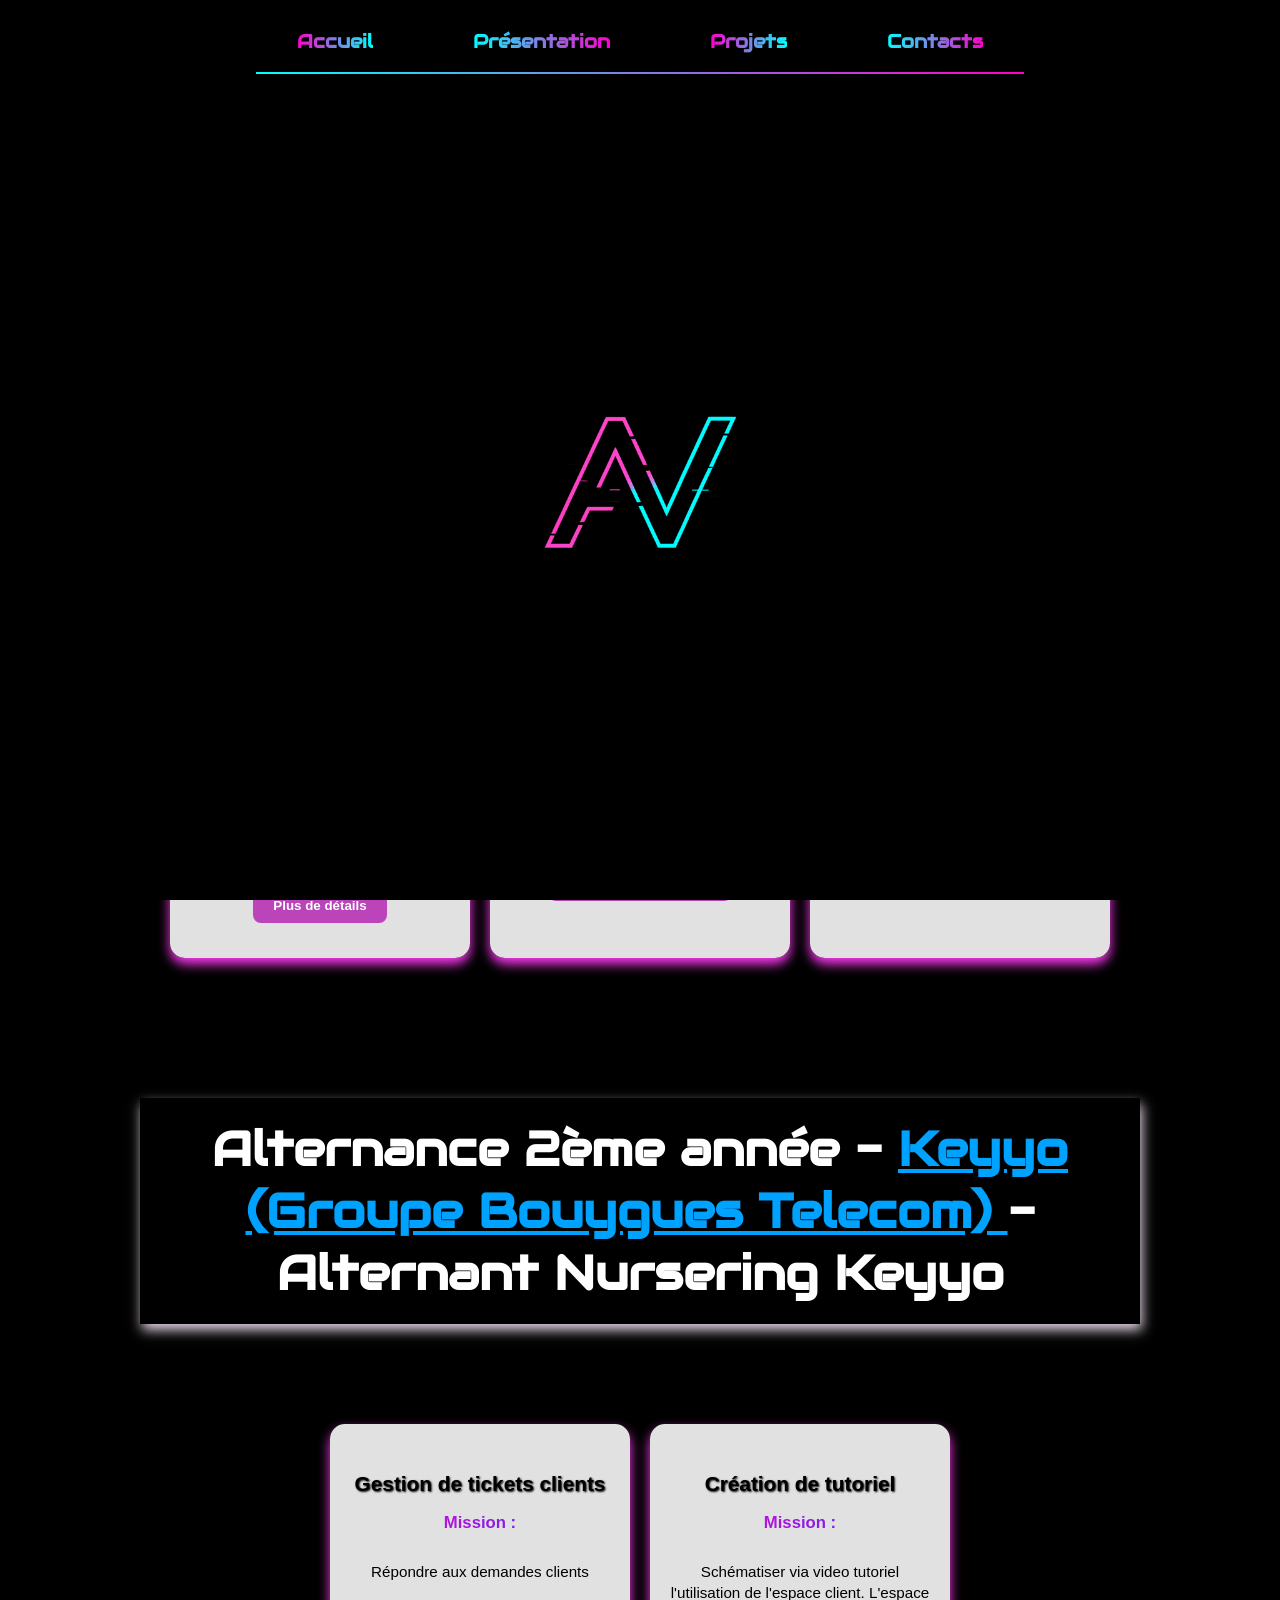
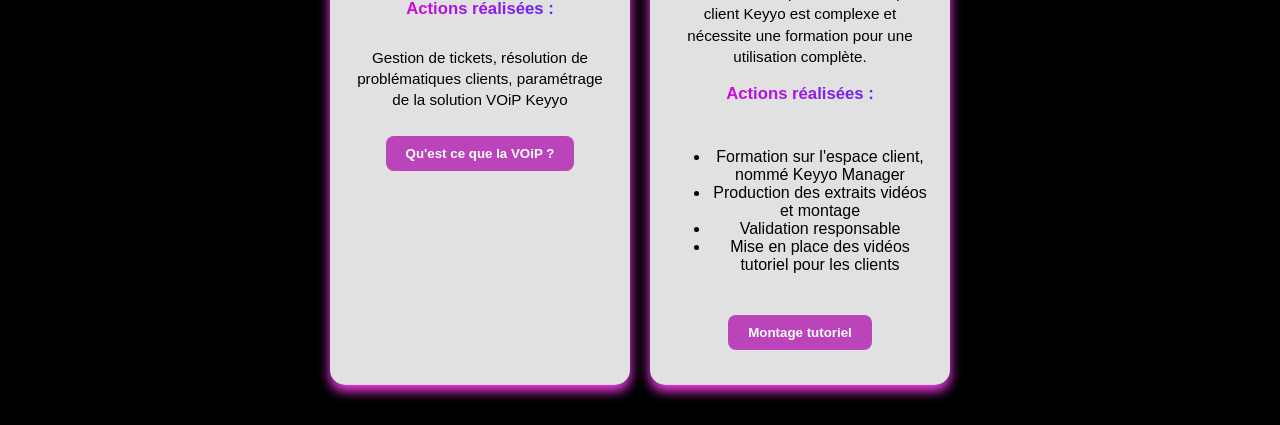
<file: Desktop/Portfolio/projetsalternance.html>
<!DOCTYPE html>
<html lang="fr">

<head>
    <meta charset="UTF-8">
    <meta name="viewport" content="width=device-width, initial-scale=1.0">
    <link rel="stylesheet" href="style.css">
    <link rel="stylesheet" href="https://fonts.googleapis.com/css?family=Audiowide">
    <link rel="icon" type="image/png" href="./img/logo.png">
    <title>Portfolio | VAL Anthony</title>
</head>

<body class="is-loading">

    <nav class="header">


        <div class="nav">
            <h2>
                <a href="./index.html">Accueil<span></span></a>
            </h2>
            <h1>
                <a href="./presentation.html">Présentation<span></span></a>
            </h1>
            <h2>
                <a href="./projets.html">Projets<span></span></a>
            </h2>
            <h1>
                <a href="./contact.html">Contacts<span></span></a>
            </h1>
        </div>

    </nav>

    <!-- POUR LE LOADER  -->
    <div id="preloader">
        <div class="loader-logo">
            <img src="./img/logo.png" alt="Chargement...">
        </div>
    </div>


    <div id="popup" class="popup">
        <div class="popup-content animated">
            <span class="close" onclick="closePopup()">&times;</span>
            <img src="/img/processfac.png" alt="Image popup">
            <button class="btn-popup" onclick="closePopup()">Fermer</button>
        </div>
    </div>


    <div id="popup1" class="popup">
        <div class="popup-content animated">
            <span class="close" onclick="closePopup()">&times;</span>
            <img src="/img/montage.png" alt="Image popup">
            <button class="btn-popup" onclick="closePopup()">Fermer</button>
        </div>
    </div>


    <div id="popup2" class="popup">
        <div class="popup-content animated">
            <span class="close" onclick="closePopup()">&times;</span>
            <h2>Migration Orange vers Bouygues Telecom</h2>
            <p> Volume : Environ 1700 lignes téléphoniques </p>

            <h4>Mission</h4>

            <p>Piloter et réaliser la migration complète de l’infrastructure téléphonique de l’entreprise, en assurant
                la continuité de service et en minimisant l’impact pour les utilisateurs. </p>

            <h4>Analyse et préparation</h4>

            <ul>
                <li>Audit complet du parc téléphonique existant (fixe, mobile, data)</li>

                <li>Identification des lignes actives, obsolètes ou non utilisées</li>

                <li>Nettoyage du parc pour optimiser les coûts avant migration</li>

                <li>Vérification des engagements contractuels et dates de fin</li>

                <li>Coordination avec Orange et Bouygues Telecom</li>
            </ul>

            <h4>Communication interne</h4>

            <ul>
                <li>Information des collaborateurs sur le planning de migration</li>

                <li>Explication des impacts potentiels (coupure temporaire, changement SIM, etc.)</li>

                <li>Mise en place d’un support dédié pendant la transition</li>

                <li>Relances ciblées pour les utilisateurs sensibles (direction, sites critiques)</li>

                <h4>Portabilité des numéros</h4>

                <li>Planification des vagues de portabilité</li>

                <li>Gestion administrative des demandes de portage</li>

                <li>Suivi des dates effectives de bascule</li>

                <li>Gestion des incidents de portabilité (retards, erreurs de numéros, etc.)</li>

            </ul>

            <h4>Tests et validation</h4>
            <ul>

                <li>Vérification du bon fonctionnement des lignes après bascule :</li>

                <li>Appels entrants / sortants</li>

                <li>Data mobile</li>

                <li>Renvois d’appels</li>

                <li>Messagerie vocale</li>

                <li>Tests sur sites stratégiques</li>
            </ul>

            <h4>Suivi post-migration</h4>
            <ul>

                <li>Support utilisateurs durant les premières semaines</li>

                <li>Résolution des incidents remontés</li>

                <li>Vérification des abonnements</li>

                <li>Vérification de la facturation</li>

                <li>Contrôle des consommations</li>

            </ul>

            <h4>Documentation</h4>

            <ul>

                <li>Rédaction d’un dossier de migration complet</li>

                <li>Mise à jour de l’inventaire télécom</li>

                <li>Compte rendu final avec bilan coûts / gains</li>

            </ul>

            </p>
            <button class="btn-popup" onclick="closePopup()">Fermer</button>
        </div>
    </div>




    <div class="encart-globalprojets">
        <h5>
            Alternance 1ère année -
            <a href="https://www.bestdrive.fr/pneu.html" target="_blank" class="lien-h5">
                Bestdrive
            </a>
            - Alternant support IT
        </h5>
        <div class="encarts-projets">
            <div class="encartprojets">
                <h4>Migration Orange vers Bouygues Telecom</h4>
                <p><span class="sous-titre">Mission :</span><br>
                    Réaliser la migration complète des moyens téléphoniques de la société Bestdrive (1700 lignes
                    environ)
                </p>
                <p><span class="sous-titre">Actions réalisées :</span><br>
                    Analyse des lignes existantes et nettoyage du parc, communication aux utilisateurs, portabilité,
                    tests, suivi post-migration, documentation

                    <button class="btn-popup" onclick="openPopup('popup2')">Plus de détails</button>
                </p>
            </div>
            <div class="encartprojets">
                <h4>Documentation process de facturation</h4>
                <p><span class="sous-titre">Mission :</span><br>
                    Documenter et schématiser le process de facturation de la société Bestdrive, jamais réalisé jusque
                    là
                </p>
                <p><span class="sous-titre">Actions réalisées :</span><br>
                    Renseignement sur le fonctionnement de la facturation, conception du schéma, présentation et
                    impression

                    <button class="btn-popup" onclick="openPopup('popup')">Process de facturation</button>

                </p>
            </div>
            <div class="encartprojets">
                <h4>Remplacement des platines agences</h4>
                <p><span class="sous-titre">Mission :</span><br>
                    Apporter un soutien au service IT afin de remplacer l'ensemble des platines en agences (500 environ)
                </p>
                <p><span class="sous-titre">Actions réalisées :</span><br>
                    Reception et configuration des platines, préparation et envoi, support aux utilisateurs une fois
                    reçues afin de s'assurer du
                    bon fonctionnement
                </p>
            </div>
        </div>
    </div>


    <div class="encart-globalprojets">
        <h5>
            Alternance 2ème année -
            <a href="https://www.keyyo.com/fr/" target="_blank" class="lien-h6">
                Keyyo (Groupe Bouygues Telecom)
            </a>
            - Alternant Nursering Keyyo
        </h5>

        <div class="encarts-projets">
            <div class="encartprojets">
                <h4>Gestion de tickets clients</h4>
                <p><span class="sous-titre">Mission :</span><br>
                    Répondre aux demandes clients
                </p>
                <p><span class="sous-titre">Actions réalisées :</span><br>
                    Gestion de tickets, résolution de problématiques clients, paramétrage de la solution VOiP Keyyo

                    <a href="https://www.lemondeinformatique.fr/publi_info/lire-voip-definition-fonctionnement-et-avantages-pour-une-entreprise-706.html"
                        target="_blank" style="text-decoration: none;">
                        <button class="btn-popup">Qu'est ce que la VOiP ?</button>
                    </a>

                </p>
            </div>
  



            <div class="encartprojets">
                <h4>Création de tutoriel</h4>
                <p><span class="sous-titre">Mission :</span><br>
                    Schématiser via video tutoriel l'utilisation de l'espace client.
                    L'espace client Keyyo est complexe et nécessite une formation pour une utilisation complète.
                </p>
                <p><span class="sous-titre">Actions réalisées :</span><br>
                <ul>
                    <li>Formation sur l'espace client, nommé Keyyo Manager</li>
                    <li>Production des extraits vidéos et montage</li>
                    <li>Validation responsable</li>
                    <li>Mise en place des vidéos tutoriel pour les clients</li>

                </ul>
                <button class="btn-popup" onclick="openPopup('popup1')">Montage tutoriel</button>

                </p>
            </div>



        </div>
    </div>






    <script src="script.js"></script>








</body>

</html>
</file>
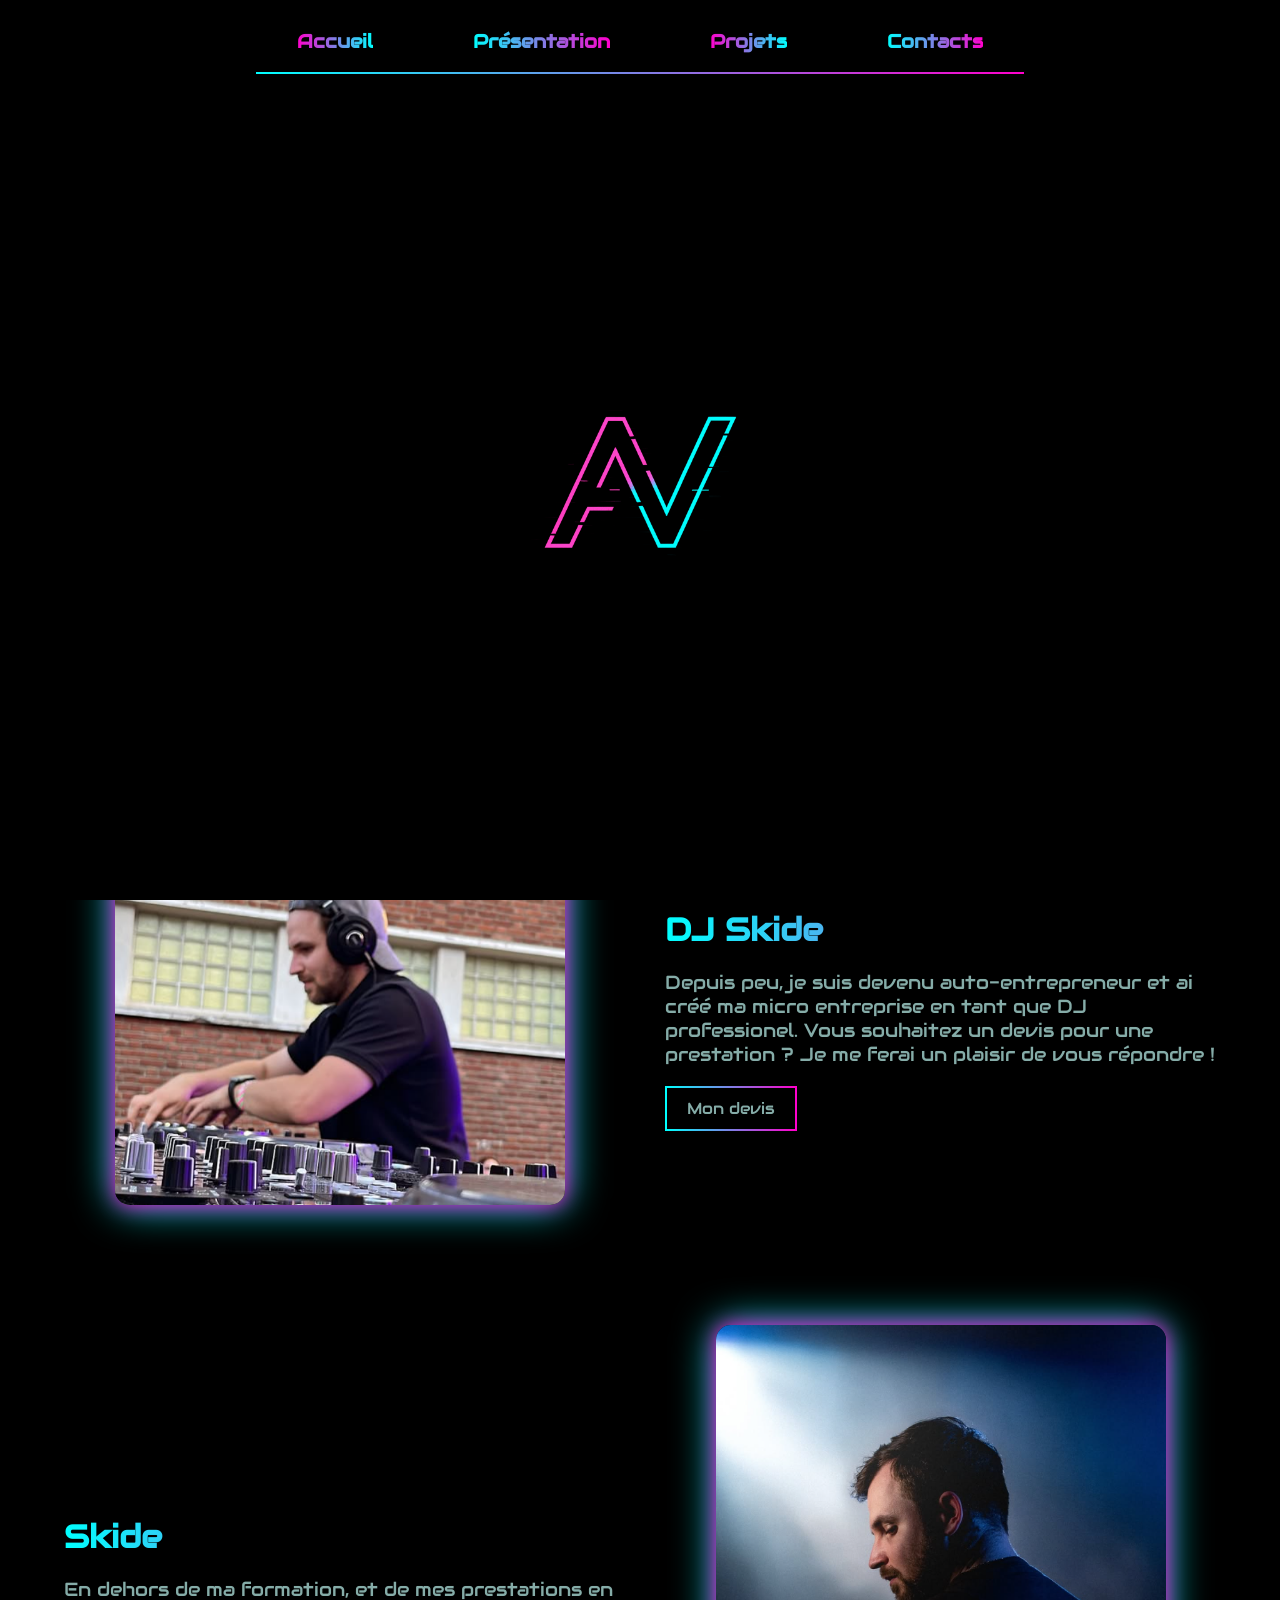
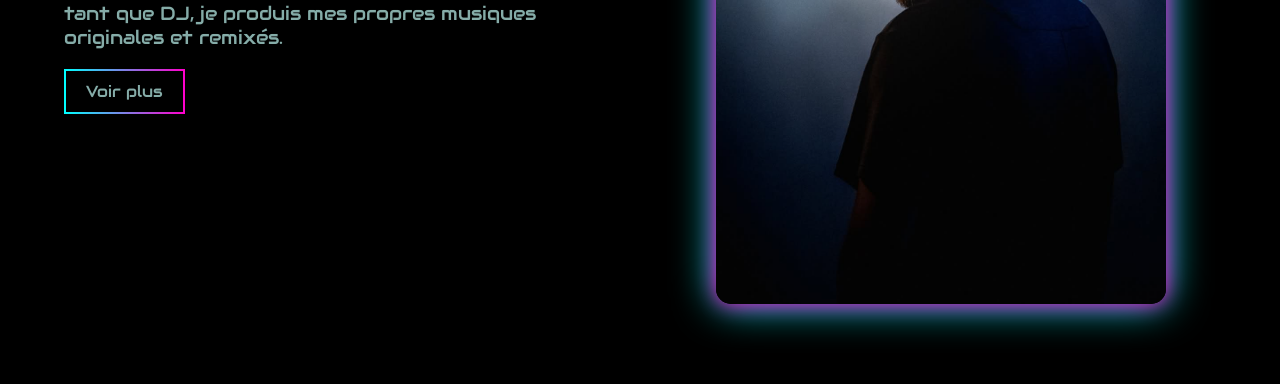
<file: Desktop/Portfolio/projetsperso.html>
<!DOCTYPE html>
<html lang="fr">

<head>
    <meta charset="UTF-8">
    <meta name="viewport" content="width=device-width, initial-scale=1.0">
    <link rel="stylesheet" href="styleprojetperso.css">
    <link rel="stylesheet" href="https://fonts.googleapis.com/css?family=Audiowide">
    <link rel="icon" type="image/png" href="./img/logo.png">
    <title>Portfolio | VAL Anthony</title>
</head>

<body class="is-loading">

    <!-- NAVIGATION -->
    <nav class="header">
        <div class="nav">
            <h2><a href="./index.html">Accueil</a></h2>
            <h1><a href="./presentation.html">Présentation</a></h1>
            <h2><a href="./projets.html">Projets</a></h2>
            <h1><a href="./contact.html">Contacts</a></h1>
        </div>
    </nav>

    <!-- PRELOADER -->
    <div id="preloader">
        <div class="loader-logo">
            <img src="./img/logo.png" alt="Chargement...">
        </div>
    </div>


    <div id="popup5" class="popup">
        <div class="popup-content animated">
            <span class="close" onclick="closePopup()">&times;</span>
            <img src="/img/feater.png" alt="Image popup">
            <button class="btn-popup" onclick="closePopup()">Fermer</button>
        </div>
    </div>


    <main class="projects">

        <section class="project">
            <div class="project-content">
                <h2>Feater</h2>
                <p>En dehors de ma formation, j'ai décidé de commencer le développement d'une plateforme nommée Feater,
                    permettant à des artistes de se rencontrer selon leurs envies et styles musicaux, afin d'effectuer
                    des créations musicales.</p>
                <button class="btn-popup" onclick="openPopup('popup5')">Temporaire</button>
                <a href="#" class="btn">Voir plus</a>
            </div>
            <div class="project-img">
                <img src="./img/moi.png" alt="Projet 3">
            </div>
        </section>


        <section class="project reverse">
            <div class="project-content">
                <h2>DJ Skide</h2>
                <p>Depuis peu, je suis devenu auto-entrepreneur et ai créé ma micro entreprise en tant que DJ
                    professionel. Vous souhaitez un devis pour
                    une prestation ? Je me ferai un plaisir de vous répondre !</p>
                <a href="devis.html" class="btn">Mon devis</a>
            </div>
            <div class="project-img">
                <img src="./img/moidj.png" alt="Projet 1">
            </div>
        </section>


        <section class="project ">
            <div class="project-content">
                <h2>Skide</h2>
                <p>En dehors de ma formation, et de mes prestations en tant que DJ, je produis mes propres musiques
                    originales et remixés.</p>
                <a href="skide.html" class="btn">Voir plus</a>
            </div>
            <div class="project-img">
                <img src="./img/moimoi.png" alt="Projet 2">
            </div>
        </section>


    </main>

    <script src="script.js"></script>

</body>

</html>
</file>
<file: style.css>
body {
    margin: 0;
    font-family: "Audiowide", sans-serif;
    color: #85aca8;
    background: #000000;
    padding: 0;
    background-image: url('./img/palmiers.png'), url('./img/palmiers1.png');
    background-repeat: no-repeat, no-repeat;
    background-position: bottom left, bottom right;
    background-size: 400px auto, 600px auto;
    background-attachment: fixed, fixed;
    width: 100%;
}




body.is-loading{
  overflow: hidden;
}



.header {
    justify-content: center;
    display: flex;
    text-align: center;
    
}

h4{
    font-size: 2rem;
}

h5 {
    font-size: 3rem;
    color: #ffffff;
    box-shadow: 2px 6px 12px rgba(255, 239, 254, 0.9);
    padding: 20px;
    font-family: "Audiowide", sans-serif;
}


h5 a.lien-h5 {
    color: #ffdd00;           
    text-decoration:underline;  
    font-family: inherit;     
    font-size: inherit;       
}

h5 a.lien-h6 {
    color: #00a2ff;           
    text-decoration: underline;    
    font-family: inherit;     
    font-size: inherit;       
}


h5 a.lien-h5:hover {
    color: #ffdd00b0;           
    cursor: pointer;
}

h5 a.lien-h6:hover {
    color: #00a2ffbb;           
    cursor: pointer;
}

h2 {
    margin: 0;
    font-size: 3rem;
    background: linear-gradient(90deg, #ff00cc, #00ffff);
    -webkit-background-clip: text;
    -webkit-text-fill-color: transparent;
    position: relative;
    text-align: center;
}

h1 {
    margin: 0;
    font-size: 3rem;
    background: linear-gradient(90deg, #00ffff, #ff00cc);
    -webkit-background-clip: text;
    -webkit-text-fill-color: transparent;
    position: relative;
}



.trait2{
    padding: 1px;
    margin-top: 20px;
    margin-bottom: 50px;
    margin-left: 330px;
    margin-right: 330px;
    background: linear-gradient(90deg,  #ff00cc, #00ffff);
}


.footer {
    text-align: center;
}

.nav {
    width: 60%;
    text-align: center;
    display: flex;
    gap: 100px;
    justify-content: center;
    border-bottom: 2px solid transparent;
    border-image: linear-gradient(90deg, #00ffff, #ff00cc) 1;
    padding-bottom: 10px;
    margin-bottom: 50px;
    box-sizing: border-box;
}



.nav a {
    color: #85aca8;
    text-decoration: none;
    font-size: 1.2rem;
    transition: color 0.3s ease;
}

a{
    text-decoration: none;
    font-size: 1.2rem;
    transition: color 0.3s ease;
    color: linear-gradient(90deg, #00ffff, #ff00cc);;
}
.nav a:hover {
    color: #ff00cc;
}

.container {
    position: relative;
    width: 99vw;
    height: 79vh;
    display: flex;
}

.logo {
    z-index: -1;
    position: absolute;
    top: 50%;
    left: 50%;
    transform: translate(-50%, -50%);
    max-width: 800px;
    margin: auto;
    opacity: 0;
    transition: transform 1s ease-in-out, opacity 1s;
}

.logo.move-left {
    transform: translate(-50%, -70%);
    opacity: 1;
}

.texte {
  position: absolute;
  text-align: center;
  top: 60%; 
  left: 50%;
  transform: translate(-50%, 0px);
  opacity: 0;
  transition: opacity 1s ease-in-out;
  max-width: 600px;
  font-size: 20px;
}

.texte.show {
    opacity: 1;
}

@media (max-width: 1024px) {
    .logo {
        width: 60%;
    }

    .texte {
        font-size: 1.1rem;
    }
}

@media (max-width: 768px) {
    .logo {
        width: 70%;
    }

    .nav {
        flex-direction: column;
        gap: 10px;
    }

    .container {
        flex-direction: column;
    }

    .texte {
        font-size: 1rem;
    }
}

@media (max-width: 480px) {
    .logo {
        width: 85%;
    }

    .texte {
        font-size: 0.95rem;
        top: 40%;
    }
}




.encart {
  background: #ffffff; 
  border: 2px solid #4a90e2;
  border-radius: 12px;
  padding: 20px 30px;
  max-width: 380px;
  margin: 40px auto;
  box-shadow: 0 6px 12px rgba(74, 144, 226, 0.4);
  font-family: 'Segoe UI', Tahoma, Geneva, Verdana, sans-serif;
  color: #0b2d60;
  text-align: center;
  transition: transform 0.3s ease, box-shadow 0.3s ease;
  cursor: default;
}

.encartprojet {
  background: #ffffff; 
  border: 2px solid #4a90e2;
  border-radius: 12px;
  padding: 20px 30px;
  
  margin: 40px auto;
  box-shadow: 0 6px 12px rgba(74, 144, 226, 0.4);
  font-family: 'Segoe UI', Tahoma, Geneva, Verdana, sans-serif;
  color: #0b2d60;
  text-align: center;
  transition: transform 0.3s ease, box-shadow 0.3s ease;
  cursor: default;
}

.encart0 {
  background: #ffffff; 
  border: 2px solid #4a90e2;
  border-radius: 12px;
  padding: 20px 30px;
  max-width: 380px;
  margin: 40px auto;
  box-shadow: 0 6px 12px rgba(74, 144, 226, 0.4);
  font-family: 'Segoe UI', Tahoma, Geneva, Verdana, sans-serif;
  color: #0b2d60;
  text-align: center;
  transition: transform 0.3s ease, box-shadow 0.3s ease;
  cursor: default;
  background: linear-gradient(90deg, #00ffff, #ff00cc);
}

.encart:hover {
  transform: translateY(-8px);
  box-shadow: 0 12px 24px rgba(74, 144, 226, 0.6);
}




.encart-global {
  display: flex;
  justify-content: space-between;
  align-items: flex-start;
  padding: 20px 100px;
  margin-left: 40px;
  margin-right: 40px;
  gap: 40px;
  color: #5a1457;
  font-family: 'Segoe UI', Tahoma, Geneva, Verdana, sans-serif;
}

.encart-info,
.encart-cv {
  flex: 1;
  box-sizing: border-box;
  animation: glow2 3s infinite ease-in-out;
}

.encart-info {
  background-color: #d1f7f7;
  padding: 20px;
  border-radius: 10px;
}

.encart-cv {
  background-color: #ffffff;
  padding: 20px;
  border: 2px solid #4a90e2;
  border-radius: 12px;
  box-shadow: 0 6px 12px rgba(74, 144, 226, 0.4);
  color: #0b2d60;
  text-align: center;
}


.encart1 {
  padding: 10px;
  color: #ffffff;
  text-align: center;
  font-family: 'Segoe UI', Tahoma, Geneva, Verdana, sans-serif;
}


.encart-global1 {

  justify-content: space-between;
  align-items: flex-start;
  padding: 20px 100px;
  margin-left: 40px;
  margin-right: 40px;
  gap: 40px;
  color: #5a1457;
  font-family: 'Segoe UI', Tahoma, Geneva, Verdana, sans-serif;
}

.encart-global3 {
  text-align: center;
  flex-wrap: wrap;
  padding: 20px 100px;
  margin-left: 40px;
  margin-right: 40px;
  gap: 40px;
  font-family: 'Segoe UI', Tahoma, Geneva, Verdana, sans-serif;
}


.encarts-projets {
  display: flex;
  justify-content: center;
  gap: 20px;
  flex-wrap: wrap;
  padding: 20px;
  
}


@keyframes glow {
  0% { box-shadow: 0 0 10px #ff00ff; }
  50% { box-shadow: 0 0 20px #00ffff; }
  100% { box-shadow: 0 0 10px #ff00ff; }
}

.encartprojets {
  width: 300px;
  min-height: 300px;
  height: auto;
  padding: 20px;
  box-shadow: 0 6px 12px rgb(255, 58, 245);
  border-radius: 15px;
  box-sizing: border-box;
  text-align: center;
  word-wrap: break-word;
  overflow-wrap: break-word;
  position: relative; 
   overflow: visible;
  white-space: normal;
  background-color: rgba(255, 255, 255, 0.884);
  color: #000;
  animation: glow 2.5s infinite ease-in-out;
  
}

.encartprojets h4 {
  font-size: 1.3rem;
  font-weight: bold;
  color: #000000;
  margin-bottom: 10px;
  text-shadow: 1px 1px 2px #000000;
}

.encartprojets p {
  font-size: 0.95rem;
  color: #000000;
  line-height: 1.4;
}

.encartprojets strong {
  color: #ff00ff;
  font-weight: bold;
}

.encart-globalprojets {
  text-align: center;
  flex-wrap: wrap;
  padding: 20px 100px;
  margin-left: 40px;
  margin-right: 40px;
  gap: 40px;
  font-family: 'Segoe UI', Tahoma, Geneva, Verdana, sans-serif;

}

.sous-titre {
  font-weight: bold;
  background: linear-gradient(to right, #ff00cc, #3333ff);
  -webkit-background-clip: text;
  -webkit-text-fill-color: transparent;
  font-size: 1.1em;
  display: block;
  margin-bottom: 5px;
  
}

.encartprojets:hover {
  transform: translateY(-10px);
  box-shadow: 0 0 20px #ff00ff, 0 0 30px #00ffff;
  transition: 0.3s ease-in-out;

}




.projets-list {
  padding:0px 80px;
  text-align: center;
}

.cartes-projets {
  display: flex;
  justify-content: center;
  gap: 30px;
  flex-wrap: wrap;
  padding: 20px;
}

@keyframes glow2 {
  0% { box-shadow: 0 0 15px #ff00ff; }
  50% { box-shadow: 0 0 30px #00ffff; }
  100% { box-shadow: 0 0 15px #ff00ff; }
}

.carte-projet {
  width: 400px;
  min-height: 400px;
  padding: 25px 30px;
  background-color: rgba(255, 255, 255, 0.92);
  border-radius: 20px;
  box-shadow: 0 8px 20px rgb(255, 58, 245);
  box-sizing: border-box;
  text-align: left;
  color: #000;
  animation: glow2 3s infinite ease-in-out;
  transition: transform 0.3s ease-in-out, box-shadow 0.3s ease-in-out;
}

.carte-projet:hover {
  transform: translateY(-12px);
  box-shadow: 0 0 35px #ff00ff, 0 0 45px #00ffff;
}

.carte-projet h4 {
  font-size: 1.6rem;
  font-weight: 700;
  color: #000;
  margin-bottom: 15px;
  text-shadow: 1px 1px 3px #00000033;
}

.carte-projet p {
  font-size: 1rem;
  line-height: 1.6;
  margin-bottom: 15px;
}

.titre-rose {
  font-weight: 700;
  background: linear-gradient(to right, #ff00cc, #3333ff);
  -webkit-background-clip: text;
  -webkit-text-fill-color: transparent;
  font-size: 1.15rem;
  display: inline-block;
  margin-bottom: 8px;
}




/* --------------------------------- GESTION BOUTTON --------------------------------- */
.btn-popup {
  padding: 10px 20px;
  background-color: #bb44bb;
  margin-top: 25px;
  color: white;
  border: none;
  border-radius: 8px;
  font-weight: bold;
  cursor: pointer;
  transition: background-color 0.3s ease;
}

.btn-popup:hover {
  background-color: #a733a7;
}






/* --------------------------------- GESTION DES POP UP --------------------------------- */
.popup {
  display: none; /* Caché par défaut */
  position: fixed;
  z-index: 999;
  left: 0;
  top: 0;
  width: 100%;
  height: 100%;
  background-color: rgba(0,0,0,0.8);
  justify-content: center; 
  align-items: center;     
  padding: 20px;           
}


.popup.show {
  display: flex; 
}

.popup-content {
  background-color: #1c1c1c;
  padding: 20px;
  border: 2px solid #ff00ff;
  width: 90%;
  max-width: 700px;
  
 
  max-height: 85vh;    
  overflow-y: auto;    
  
  text-align: center;
  border-radius: 10px;
  position: relative;  /* Important pour le bouton fermer */
  
  /* Animation */
  transform: scale(0.8);
  opacity: 0;
  transition: transform 0.3s ease, opacity 0.3s ease;
}


.popup.show .popup-content {
  transform: scale(1);
  opacity: 1;
}

.popup-content img {
  max-width: 100%;
  height: auto;
  border-radius: 5px;
  display: block;
  margin: 0 auto;
}

.close {
  color: white;
  position: sticky;   
  top: 0;
  right: 0;
  float: right;       
  font-size: 28px;
  font-weight: bold;
  cursor: pointer;
  z-index: 10;        
}

.close:hover {
  color: #ff00ff;
}





/* --------------------------------- CONTACT --------------------------------- */

.page-wrapper {
  display: flex;
  align-items: flex-start;
  justify-content: center;
  gap: 60px;
  padding: 40px 80px;
  max-width: 1200px;
  margin: 0 auto;
  flex-wrap: nowrap;
  position: relative;
}

.photo-section {
  position: absolute;
  left: 40px;
  top: 40px;
}

.photo-profil-large {
  width: 180px;
  height: 180px;
  border-radius: 50%;
  object-fit: cover;
  box-shadow: 0 0 15px #00ffff;
  border: 3px solid white;
}

.info-card {
  background-color: rgba(255, 255, 255, 0.93);
  padding: 40px 60px;
  border-radius: 20px;
  box-shadow: 0 6px 18px rgba(0, 255, 255, 0.4), 0 0 30px rgba(255, 0, 255, 0.2);
  max-width: 700px;
  width: 100%;
  margin-left: auto;
  margin-right: auto;
  font-family: 'Segoe UI', Tahoma, Geneva, Verdana, sans-serif;
  animation: glow 2.5s infinite ease-in-out;
  text-align: center;
}

.titre-section {
  font-size: 2rem;
  font-weight: bold;
  background: linear-gradient(to right, #ff00cc, #3333ff);
  -webkit-background-clip: text;
  -webkit-text-fill-color: transparent;
  margin-bottom: 10px;
}

.trait3 {
  height: 3px;
  width: 120px;
  background: linear-gradient(to right, #ff00ff, #00ffff);
  margin: 20px auto;
  border-radius: 5px;
}

.contact-item {
  display: flex;
  align-items: center;
  gap: 15px;
  margin: 12px 0;
  font-size: 1.2rem;
  justify-content: center;
  flex-wrap: wrap;
}

.contact-item .icon {
  width: 28px;
  height: 28px;
  object-fit: contain;
}

.contact-item a {
  color: #000;
  text-decoration: none;
}

.contact-item a:hover {
  text-decoration: underline;
}

@keyframes glow {
  0% { box-shadow: 0 0 10px #ff00ff; }
  50% { box-shadow: 0 0 20px #00ffff; }
  100% { box-shadow: 0 0 10px #ff00ff; }
}





/* --------------------------------- PRELOADR --------------------------------- */


#preloader {
  position: fixed;
  top: 80px;
  left: 0;
  width: 100%;
  height: calc(100% - 80px);
  background-color: #000; 
  display: flex;
  justify-content: center;
  align-items: center;
  z-index: 9998;
  transition: opacity 0.5s ease, visibility 0.5s ease;
}

.loader-logo img {
  width: 320px;
  animation: pulseGlow 1.5s infinite alternate;
}

@keyframes pulseGlow {
  0% {
    filter: drop-shadow(0 0 5px #ff00ff) drop-shadow(0 0 10px #00ffff);
    transform: scale(1);
  }
  100% {
    filter: drop-shadow(0 0 15px #ff00ff) drop-shadow(0 0 25px #00ffff);
    transform: scale(1.1);
  }
}

#preloader.fade-out {
  opacity: 0;
  visibility: hidden;
}









.page-wrapper {
    display: flex;
    align-items: flex-start;
    justify-content: center;
    gap: 40px;
    padding: 40px 60px;
    max-width: 1200px;
    margin: 0 auto;
    flex-wrap: nowrap;
    position: relative;
}


.photo-section {
    position: relative;
}
.photo-profil-large {
    width: 150px;
    height: 150px;
    border-radius: 50%;
    object-fit: cover;
    border: 3px solid #00ffff;
    box-shadow: 0 0 25px #00ffff, 0 0 35px #ff00cc;
}


.contact-form-card {
    background-color: rgba(0,0,0,0.85);
    border-radius: 20px;
    padding: 30px 40px;
    box-shadow: 0 0 20px #ff00cc, 0 0 35px #00ffff;
    animation: glow 2.5s infinite ease-in-out;
    width: 100%;
    max-width: 800px;
    text-align: center;
}

.contact-form-card h2.titre-section {
    font-size: 2rem;
    background: linear-gradient(90deg, #ff00cc, #00ffff);
    -webkit-background-clip: text;
    -webkit-text-fill-color: transparent;
    margin-bottom: 10px;
}

.trait3 {
    height: 3px;
    width: 120px;
    background: linear-gradient(90deg, #ff00ff, #00ffff);
    margin: 15px auto 20px auto;
    border-radius: 5px;
}

.contact-form-card p {
    color: #85aca8;
    margin-bottom: 20px;
}


.neon-form {
    display: flex;
    flex-wrap: wrap;
    gap: 10px;
    justify-content: space-between;
    align-items: flex-start;
}

.neon-form input,
.neon-form select,
.neon-form textarea {
    flex: 1 1 calc(33% - 10px);
    min-width: 120px;
    padding: 10px;
    border: 2px solid #ff00cc;
    border-radius: 12px;
    background-color: rgba(0,0,0,0.7);
    color: #85aca8;
    font-family: "Audiowide", sans-serif;
    font-size: 0.95rem;
    box-shadow: 0 0 5px #ff00ff, 0 0 10px #00ffff;
    transition: all 0.3s ease;
}

.neon-form textarea {
    flex: 1 1 100%;
    min-height: 70px;
}

.neon-form input:focus,
.neon-form select:focus,
.neon-form textarea:focus {
    outline: none;
    border-color: #00ffff;
    box-shadow: 0 0 15px #00ffff, 0 0 25px #ff00ff;
}


.neon-form .btn {
    flex: 1 1 100%;
    padding: 12px 25px;
    border: 2px solid transparent;
    border-image: linear-gradient(90deg, #00ffff, #ff00cc) 1;
    background: none;
    color: #85aca8;
    font-size: 1rem;
    cursor: pointer;
    border-radius: 12px;
    margin-top: 5px;
    box-shadow: 0 0 5px #ff00ff, 0 0 10px #00ffff;
    transition: all 0.3s ease;
}

.neon-form .btn:hover {
    background: linear-gradient(90deg, #00ffff22, #ff00cc22);
    color: #fff;
    box-shadow: 0 0 20px #ff00ff, 0 0 30px #00ffff;
}

@keyframes glow {
    0% { box-shadow: 0 0 10px #ff00ff; }
    50% { box-shadow: 0 0 20px #00ffff; }
    100% { box-shadow: 0 0 10px #ff00ff; }
}


@media (max-width: 900px) {
    .page-wrapper {
        flex-direction: column;
        align-items: center;
    }

    .photo-section {
        margin-bottom: 20px;
    }

    .neon-form input,
    .neon-form select,
    .neon-form textarea,
    .neon-form .btn {
        flex: 1 1 100%;
    }
}















.encart-horizontal {
    padding: 30px 20px;
    border-radius: 15px;
    color: #fff;
    font-family: "Audiowide", sans-serif;
    box-shadow: 0 5px 20px rgba(0,0,0,0.5);
    margin: 40px 0;
}



.competences-passions {
    display: flex;
    flex-wrap: wrap;
    justify-content: space-around;
    gap: 40px;
}

.section {
  width: 400px;
  min-height: 300px;
  height: auto;
  padding: 20px;
  box-shadow: 0 6px 12px rgb(255, 58, 245);
  border-radius: 15px;
  box-sizing: border-box;
  text-align: center;
  word-wrap: break-word;
  overflow-wrap: break-word;
  position: relative; 
   overflow: visible;
  white-space: normal;
  background-color: rgba(255, 255, 255, 0.884);
  color: #000;
  animation: glow 2.5s infinite ease-in-out;
}

.section h5 {
    font-size: 1.5rem;
    color: #ffffff;
    margin-bottom: 15px;
    text-align: center;
}

.liste-competences {
    display: flex;
    flex-wrap: wrap;
    justify-content: center;
    gap: 20px;
}

.competence {
    display: flex;
    flex-direction: column;
    align-items: center;
    width: 90px;
    transition: transform 0.3s, box-shadow 0.3s;
    cursor: default;
}

.competence img {
    width: 50px;
    height: 50px;
    object-fit: contain;
    margin-bottom: 5px;
}

.competence span {
    text-align: center;
    font-size: 1rem;
}

.competence:hover {
    transform: translateY(-5px);
    box-shadow: 0 5px 15px rgba(255,255,255,0.3);
}

.liste-passions {
    list-style-type: square;
    padding-left: 20px;
    font-size: 1.2rem;
}











/* Cercle de l'année */
.timeline-year-cv {
  position: absolute;
  left: -45px;
    top: 0;
    background: #a500a5;
    color: #ffffff;
    font-weight: bold;
    padding: 10px 14px;
    border-radius: 50%;
    font-size: 1.1rem;
    text-align: center;
    box-shadow: 0 3px 8px rgba(0,0,0,0.6);
    transition: transform 0.3s ease;
}





.comp{
  display: inline-block;
  padding: 10px 20px;
  border: 2px solid transparent;
  border-image: linear-gradient(90deg, #00ffff, #ff00cc) 1;
  background: none;
  color: #85aca8;
  text-decoration: none;
  font-size: 1rem;
  transition: 0.3s;
}
</file>
<file: Desktop/Portfolio/style.css>
body {
    margin: 0;
    font-family: "Audiowide", sans-serif;
    color: #85aca8;
    background: #000000;
    padding: 0;
    background-image: url('./img/palmiers.png'), url('./img/palmiers1.png');
    background-repeat: no-repeat, no-repeat;
    background-position: bottom left, bottom right;
    background-size: 400px auto, 600px auto;
    background-attachment: fixed, fixed;
    width: 100%;
}




body.is-loading{
  overflow: hidden;
}



.header {
    justify-content: center;
    display: flex;
    text-align: center;
    
}

h4{
    font-size: 2rem;
}

h5 {
    font-size: 3rem;
    color: #ffffff;
    box-shadow: 2px 6px 12px rgba(255, 239, 254, 0.9);
    padding: 20px;
    font-family: "Audiowide", sans-serif;
}


h5 a.lien-h5 {
    color: #ffdd00;           
    text-decoration:underline;  
    font-family: inherit;     
    font-size: inherit;       
}

h5 a.lien-h6 {
    color: #00a2ff;           
    text-decoration: underline;    
    font-family: inherit;     
    font-size: inherit;       
}


h5 a.lien-h5:hover {
    color: #ffdd00b0;           
    cursor: pointer;
}

h5 a.lien-h6:hover {
    color: #00a2ffbb;           
    cursor: pointer;
}

h2 {
    margin: 0;
    font-size: 3rem;
    background: linear-gradient(90deg, #ff00cc, #00ffff);
    -webkit-background-clip: text;
    -webkit-text-fill-color: transparent;
    position: relative;
    text-align: center;
}

h1 {
    margin: 0;
    font-size: 3rem;
    background: linear-gradient(90deg, #00ffff, #ff00cc);
    -webkit-background-clip: text;
    -webkit-text-fill-color: transparent;
    position: relative;
}



.trait2{
    padding: 1px;
    margin-top: 20px;
    margin-bottom: 50px;
    margin-left: 330px;
    margin-right: 330px;
    background: linear-gradient(90deg,  #ff00cc, #00ffff);
}


.footer {
    text-align: center;
}

.nav {
    width: 60%;
    text-align: center;
    display: flex;
    gap: 100px;
    justify-content: center;
    border-bottom: 2px solid transparent;
    border-image: linear-gradient(90deg, #00ffff, #ff00cc) 1;
    padding-bottom: 10px;
    margin-bottom: 50px;
    box-sizing: border-box;
}



.nav a {
    color: #85aca8;
    text-decoration: none;
    font-size: 1.2rem;
    transition: color 0.3s ease;
}

a{
    text-decoration: none;
    font-size: 1.2rem;
    transition: color 0.3s ease;
    color: linear-gradient(90deg, #00ffff, #ff00cc);;
}
.nav a:hover {
    color: #ff00cc;
}

.container {
    position: relative;
    width: 99vw;
    height: 79vh;
    display: flex;
}

.logo {
    z-index: -1;
    position: absolute;
    top: 50%;
    left: 50%;
    transform: translate(-50%, -50%);
    max-width: 800px;
    margin: auto;
    opacity: 0;
    transition: transform 1s ease-in-out, opacity 1s;
}

.logo.move-left {
    transform: translate(-50%, -70%);
    opacity: 1;
}

.texte {
  position: absolute;
  text-align: center;
  top: 60%; 
  left: 50%;
  transform: translate(-50%, 0px);
  opacity: 0;
  transition: opacity 1s ease-in-out;
  max-width: 600px;
  font-size: 20px;
}

.texte.show {
    opacity: 1;
}

@media (max-width: 1024px) {
    .logo {
        width: 60%;
    }

    .texte {
        font-size: 1.1rem;
    }
}

@media (max-width: 768px) {
    .logo {
        width: 70%;
    }

    .nav {
        flex-direction: column;
        gap: 10px;
    }

    .container {
        flex-direction: column;
    }

    .texte {
        font-size: 1rem;
    }
}

@media (max-width: 480px) {
    .logo {
        width: 85%;
    }

    .texte {
        font-size: 0.95rem;
        top: 40%;
    }
}




.encart {
  background: #ffffff; 
  border: 2px solid #4a90e2;
  border-radius: 12px;
  padding: 20px 30px;
  max-width: 380px;
  margin: 40px auto;
  box-shadow: 0 6px 12px rgba(74, 144, 226, 0.4);
  font-family: 'Segoe UI', Tahoma, Geneva, Verdana, sans-serif;
  color: #0b2d60;
  text-align: center;
  transition: transform 0.3s ease, box-shadow 0.3s ease;
  cursor: default;
}

.encartprojet {
  background: #ffffff; 
  border: 2px solid #4a90e2;
  border-radius: 12px;
  padding: 20px 30px;
  
  margin: 40px auto;
  box-shadow: 0 6px 12px rgba(74, 144, 226, 0.4);
  font-family: 'Segoe UI', Tahoma, Geneva, Verdana, sans-serif;
  color: #0b2d60;
  text-align: center;
  transition: transform 0.3s ease, box-shadow 0.3s ease;
  cursor: default;
}

.encart0 {
  background: #ffffff; 
  border: 2px solid #4a90e2;
  border-radius: 12px;
  padding: 20px 30px;
  max-width: 380px;
  margin: 40px auto;
  box-shadow: 0 6px 12px rgba(74, 144, 226, 0.4);
  font-family: 'Segoe UI', Tahoma, Geneva, Verdana, sans-serif;
  color: #0b2d60;
  text-align: center;
  transition: transform 0.3s ease, box-shadow 0.3s ease;
  cursor: default;
  background: linear-gradient(90deg, #00ffff, #ff00cc);
}

.encart:hover {
  transform: translateY(-8px);
  box-shadow: 0 12px 24px rgba(74, 144, 226, 0.6);
}




.encart-global {
  display: flex;
  justify-content: space-between;
  align-items: flex-start;
  padding: 20px 100px;
  margin-left: 40px;
  margin-right: 40px;
  gap: 40px;
  color: #5a1457;
  font-family: 'Segoe UI', Tahoma, Geneva, Verdana, sans-serif;
}

.encart-info,
.encart-cv {
  flex: 1;
  box-sizing: border-box;
  animation: glow2 3s infinite ease-in-out;
}

.encart-info {
  background-color: #d1f7f7;
  padding: 20px;
  border-radius: 10px;
}

.encart-cv {
  background-color: #ffffff;
  padding: 20px;
  border: 2px solid #4a90e2;
  border-radius: 12px;
  box-shadow: 0 6px 12px rgba(74, 144, 226, 0.4);
  color: #0b2d60;
  text-align: center;
}


.encart1 {
  padding: 10px;
  color: #ffffff;
  text-align: center;
  font-family: 'Segoe UI', Tahoma, Geneva, Verdana, sans-serif;
}


.encart-global1 {

  justify-content: space-between;
  align-items: flex-start;
  padding: 20px 100px;
  margin-left: 40px;
  margin-right: 40px;
  gap: 40px;
  color: #5a1457;
  font-family: 'Segoe UI', Tahoma, Geneva, Verdana, sans-serif;
}

.encart-global3 {
  text-align: center;
  flex-wrap: wrap;
  padding: 20px 100px;
  margin-left: 40px;
  margin-right: 40px;
  gap: 40px;
  font-family: 'Segoe UI', Tahoma, Geneva, Verdana, sans-serif;
}


.encarts-projets {
  display: flex;
  justify-content: center;
  gap: 20px;
  flex-wrap: wrap;
  padding: 20px;
  
}


@keyframes glow {
  0% { box-shadow: 0 0 10px #ff00ff; }
  50% { box-shadow: 0 0 20px #00ffff; }
  100% { box-shadow: 0 0 10px #ff00ff; }
}

.encartprojets {
  width: 300px;
  min-height: 300px;
  height: auto;
  padding: 20px;
  box-shadow: 0 6px 12px rgb(255, 58, 245);
  border-radius: 15px;
  box-sizing: border-box;
  text-align: center;
  word-wrap: break-word;
  overflow-wrap: break-word;
  position: relative; 
   overflow: visible;
  white-space: normal;
  background-color: rgba(255, 255, 255, 0.884);
  color: #000;
  animation: glow 2.5s infinite ease-in-out;
  
}

.encartprojets h4 {
  font-size: 1.3rem;
  font-weight: bold;
  color: #000000;
  margin-bottom: 10px;
  text-shadow: 1px 1px 2px #000000;
}

.encartprojets p {
  font-size: 0.95rem;
  color: #000000;
  line-height: 1.4;
}

.encartprojets strong {
  color: #ff00ff;
  font-weight: bold;
}

.encart-globalprojets {
  text-align: center;
  flex-wrap: wrap;
  padding: 20px 100px;
  margin-left: 40px;
  margin-right: 40px;
  gap: 40px;
  font-family: 'Segoe UI', Tahoma, Geneva, Verdana, sans-serif;

}

.sous-titre {
  font-weight: bold;
  background: linear-gradient(to right, #ff00cc, #3333ff);
  -webkit-background-clip: text;
  -webkit-text-fill-color: transparent;
  font-size: 1.1em;
  display: block;
  margin-bottom: 5px;
  
}

.encartprojets:hover {
  transform: translateY(-10px);
  box-shadow: 0 0 20px #ff00ff, 0 0 30px #00ffff;
  transition: 0.3s ease-in-out;

}




.projets-list {
  padding:0px 80px;
  text-align: center;
}

.cartes-projets {
  display: flex;
  justify-content: center;
  gap: 30px;
  flex-wrap: wrap;
  padding: 20px;
}

@keyframes glow2 {
  0% { box-shadow: 0 0 15px #ff00ff; }
  50% { box-shadow: 0 0 30px #00ffff; }
  100% { box-shadow: 0 0 15px #ff00ff; }
}

.carte-projet {
  width: 400px;
  min-height: 400px;
  padding: 25px 30px;
  background-color: rgba(255, 255, 255, 0.92);
  border-radius: 20px;
  box-shadow: 0 8px 20px rgb(255, 58, 245);
  box-sizing: border-box;
  text-align: left;
  color: #000;
  animation: glow2 3s infinite ease-in-out;
  transition: transform 0.3s ease-in-out, box-shadow 0.3s ease-in-out;
}

.carte-projet:hover {
  transform: translateY(-12px);
  box-shadow: 0 0 35px #ff00ff, 0 0 45px #00ffff;
}

.carte-projet h4 {
  font-size: 1.6rem;
  font-weight: 700;
  color: #000;
  margin-bottom: 15px;
  text-shadow: 1px 1px 3px #00000033;
}

.carte-projet p {
  font-size: 1rem;
  line-height: 1.6;
  margin-bottom: 15px;
}

.titre-rose {
  font-weight: 700;
  background: linear-gradient(to right, #ff00cc, #3333ff);
  -webkit-background-clip: text;
  -webkit-text-fill-color: transparent;
  font-size: 1.15rem;
  display: inline-block;
  margin-bottom: 8px;
}




/* --------------------------------- GESTION BOUTTON --------------------------------- */
.btn-popup {
  padding: 10px 20px;
  background-color: #bb44bb;
  margin-top: 25px;
  color: white;
  border: none;
  border-radius: 8px;
  font-weight: bold;
  cursor: pointer;
  transition: background-color 0.3s ease;
}

.btn-popup:hover {
  background-color: #a733a7;
}






/* --------------------------------- GESTION DES POP UP --------------------------------- */
.popup {
  display: none; /* Caché par défaut */
  position: fixed;
  z-index: 999;
  left: 0;
  top: 0;
  width: 100%;
  height: 100%;
  background-color: rgba(0,0,0,0.8);
  justify-content: center; 
  align-items: center;     
  padding: 20px;           
}


.popup.show {
  display: flex; 
}

.popup-content {
  background-color: #1c1c1c;
  padding: 20px;
  border: 2px solid #ff00ff;
  width: 90%;
  max-width: 700px;
  
 
  max-height: 85vh;    
  overflow-y: auto;    
  
  text-align: center;
  border-radius: 10px;
  position: relative;  /* Important pour le bouton fermer */
  
  /* Animation */
  transform: scale(0.8);
  opacity: 0;
  transition: transform 0.3s ease, opacity 0.3s ease;
}


.popup.show .popup-content {
  transform: scale(1);
  opacity: 1;
}

.popup-content img {
  max-width: 100%;
  height: auto;
  border-radius: 5px;
  display: block;
  margin: 0 auto;
}

.close {
  color: white;
  position: sticky;   
  top: 0;
  right: 0;
  float: right;       
  font-size: 28px;
  font-weight: bold;
  cursor: pointer;
  z-index: 10;        
}

.close:hover {
  color: #ff00ff;
}





/* --------------------------------- CONTACT --------------------------------- */

.page-wrapper {
  display: flex;
  align-items: flex-start;
  justify-content: center;
  gap: 60px;
  padding: 40px 80px;
  max-width: 1200px;
  margin: 0 auto;
  flex-wrap: nowrap;
  position: relative;
}

.photo-section {
  position: absolute;
  left: 40px;
  top: 40px;
}

.photo-profil-large {
  width: 180px;
  height: 180px;
  border-radius: 50%;
  object-fit: cover;
  box-shadow: 0 0 15px #00ffff;
  border: 3px solid white;
}

.info-card {
  background-color: rgba(255, 255, 255, 0.93);
  padding: 40px 60px;
  border-radius: 20px;
  box-shadow: 0 6px 18px rgba(0, 255, 255, 0.4), 0 0 30px rgba(255, 0, 255, 0.2);
  max-width: 700px;
  width: 100%;
  margin-left: auto;
  margin-right: auto;
  font-family: 'Segoe UI', Tahoma, Geneva, Verdana, sans-serif;
  animation: glow 2.5s infinite ease-in-out;
  text-align: center;
}

.titre-section {
  font-size: 2rem;
  font-weight: bold;
  background: linear-gradient(to right, #ff00cc, #3333ff);
  -webkit-background-clip: text;
  -webkit-text-fill-color: transparent;
  margin-bottom: 10px;
}

.trait3 {
  height: 3px;
  width: 120px;
  background: linear-gradient(to right, #ff00ff, #00ffff);
  margin: 20px auto;
  border-radius: 5px;
}

.contact-item {
  display: flex;
  align-items: center;
  gap: 15px;
  margin: 12px 0;
  font-size: 1.2rem;
  justify-content: center;
  flex-wrap: wrap;
}

.contact-item .icon {
  width: 28px;
  height: 28px;
  object-fit: contain;
}

.contact-item a {
  color: #000;
  text-decoration: none;
}

.contact-item a:hover {
  text-decoration: underline;
}

@keyframes glow {
  0% { box-shadow: 0 0 10px #ff00ff; }
  50% { box-shadow: 0 0 20px #00ffff; }
  100% { box-shadow: 0 0 10px #ff00ff; }
}





/* --------------------------------- PRELOADR --------------------------------- */


#preloader {
  position: fixed;
  top: 80px;
  left: 0;
  width: 100%;
  height: calc(100% - 80px);
  background-color: #000; 
  display: flex;
  justify-content: center;
  align-items: center;
  z-index: 9998;
  transition: opacity 0.5s ease, visibility 0.5s ease;
}

.loader-logo img {
  width: 320px;
  animation: pulseGlow 1.5s infinite alternate;
}

@keyframes pulseGlow {
  0% {
    filter: drop-shadow(0 0 5px #ff00ff) drop-shadow(0 0 10px #00ffff);
    transform: scale(1);
  }
  100% {
    filter: drop-shadow(0 0 15px #ff00ff) drop-shadow(0 0 25px #00ffff);
    transform: scale(1.1);
  }
}

#preloader.fade-out {
  opacity: 0;
  visibility: hidden;
}









.page-wrapper {
    display: flex;
    align-items: flex-start;
    justify-content: center;
    gap: 40px;
    padding: 40px 60px;
    max-width: 1200px;
    margin: 0 auto;
    flex-wrap: nowrap;
    position: relative;
}


.photo-section {
    position: relative;
}
.photo-profil-large {
    width: 150px;
    height: 150px;
    border-radius: 50%;
    object-fit: cover;
    border: 3px solid #00ffff;
    box-shadow: 0 0 25px #00ffff, 0 0 35px #ff00cc;
}


.contact-form-card {
    background-color: rgba(0,0,0,0.85);
    border-radius: 20px;
    padding: 30px 40px;
    box-shadow: 0 0 20px #ff00cc, 0 0 35px #00ffff;
    animation: glow 2.5s infinite ease-in-out;
    width: 100%;
    max-width: 800px;
    text-align: center;
}

.contact-form-card h2.titre-section {
    font-size: 2rem;
    background: linear-gradient(90deg, #ff00cc, #00ffff);
    -webkit-background-clip: text;
    -webkit-text-fill-color: transparent;
    margin-bottom: 10px;
}

.trait3 {
    height: 3px;
    width: 120px;
    background: linear-gradient(90deg, #ff00ff, #00ffff);
    margin: 15px auto 20px auto;
    border-radius: 5px;
}

.contact-form-card p {
    color: #85aca8;
    margin-bottom: 20px;
}


.neon-form {
    display: flex;
    flex-wrap: wrap;
    gap: 10px;
    justify-content: space-between;
    align-items: flex-start;
}

.neon-form input,
.neon-form select,
.neon-form textarea {
    flex: 1 1 calc(33% - 10px);
    min-width: 120px;
    padding: 10px;
    border: 2px solid #ff00cc;
    border-radius: 12px;
    background-color: rgba(0,0,0,0.7);
    color: #85aca8;
    font-family: "Audiowide", sans-serif;
    font-size: 0.95rem;
    box-shadow: 0 0 5px #ff00ff, 0 0 10px #00ffff;
    transition: all 0.3s ease;
}

.neon-form textarea {
    flex: 1 1 100%;
    min-height: 70px;
}

.neon-form input:focus,
.neon-form select:focus,
.neon-form textarea:focus {
    outline: none;
    border-color: #00ffff;
    box-shadow: 0 0 15px #00ffff, 0 0 25px #ff00ff;
}


.neon-form .btn {
    flex: 1 1 100%;
    padding: 12px 25px;
    border: 2px solid transparent;
    border-image: linear-gradient(90deg, #00ffff, #ff00cc) 1;
    background: none;
    color: #85aca8;
    font-size: 1rem;
    cursor: pointer;
    border-radius: 12px;
    margin-top: 5px;
    box-shadow: 0 0 5px #ff00ff, 0 0 10px #00ffff;
    transition: all 0.3s ease;
}

.neon-form .btn:hover {
    background: linear-gradient(90deg, #00ffff22, #ff00cc22);
    color: #fff;
    box-shadow: 0 0 20px #ff00ff, 0 0 30px #00ffff;
}

@keyframes glow {
    0% { box-shadow: 0 0 10px #ff00ff; }
    50% { box-shadow: 0 0 20px #00ffff; }
    100% { box-shadow: 0 0 10px #ff00ff; }
}


@media (max-width: 900px) {
    .page-wrapper {
        flex-direction: column;
        align-items: center;
    }

    .photo-section {
        margin-bottom: 20px;
    }

    .neon-form input,
    .neon-form select,
    .neon-form textarea,
    .neon-form .btn {
        flex: 1 1 100%;
    }
}















.encart-horizontal {
    padding: 30px 20px;
    border-radius: 15px;
    color: #fff;
    font-family: "Audiowide", sans-serif;
    box-shadow: 0 5px 20px rgba(0,0,0,0.5);
    margin: 40px 0;
}



.competences-passions {
    display: flex;
    flex-wrap: wrap;
    justify-content: space-around;
    gap: 40px;
}

.section {
  width: 400px;
  min-height: 300px;
  height: auto;
  padding: 20px;
  box-shadow: 0 6px 12px rgb(255, 58, 245);
  border-radius: 15px;
  box-sizing: border-box;
  text-align: center;
  word-wrap: break-word;
  overflow-wrap: break-word;
  position: relative; 
   overflow: visible;
  white-space: normal;
  background-color: rgba(255, 255, 255, 0.884);
  color: #000;
  animation: glow 2.5s infinite ease-in-out;
}

.section h5 {
    font-size: 1.5rem;
    color: #ffffff;
    margin-bottom: 15px;
    text-align: center;
}

.liste-competences {
    display: flex;
    flex-wrap: wrap;
    justify-content: center;
    gap: 20px;
}

.competence {
    display: flex;
    flex-direction: column;
    align-items: center;
    width: 90px;
    transition: transform 0.3s, box-shadow 0.3s;
    cursor: default;
}

.competence img {
    width: 50px;
    height: 50px;
    object-fit: contain;
    margin-bottom: 5px;
}

.competence span {
    text-align: center;
    font-size: 1rem;
}

.competence:hover {
    transform: translateY(-5px);
    box-shadow: 0 5px 15px rgba(255,255,255,0.3);
}

.liste-passions {
    list-style-type: square;
    padding-left: 20px;
    font-size: 1.2rem;
}











/* Cercle de l'année */
.timeline-year-cv {
  position: absolute;
  left: -45px;
    top: 0;
    background: #a500a5;
    color: #ffffff;
    font-weight: bold;
    padding: 10px 14px;
    border-radius: 50%;
    font-size: 1.1rem;
    text-align: center;
    box-shadow: 0 3px 8px rgba(0,0,0,0.6);
    transition: transform 0.3s ease;
}





.comp{
  display: inline-block;
  padding: 10px 20px;
  border: 2px solid transparent;
  border-image: linear-gradient(90deg, #00ffff, #ff00cc) 1;
  background: none;
  color: #85aca8;
  text-decoration: none;
  font-size: 1rem;
  transition: 0.3s;
}
</file>
<file: Desktop/Portfolio/styleprojetperso.css>
body {
    margin: 0;
    font-family: "Audiowide", sans-serif;
    color: #85aca8;
    background: #000000;
    padding: 0;
    background-image: url('./img/palmiers.png'), url('./img/palmiers1.png');
    background-repeat: no-repeat, no-repeat;
    background-position: bottom left, bottom right;
    background-size: 400px auto, 600px auto;
    background-attachment: fixed, fixed;
}


body.is-loading{
  overflow: hidden;
}




.header {
    justify-content: center;
    display: flex;
    text-align: center;
    
}

h2 {
    margin: 0;
    font-size: 3rem;
    background: linear-gradient(90deg, #ff00cc, #00ffff);
    -webkit-background-clip: text;
    -webkit-text-fill-color: transparent;
    position: relative;
}

h1 {
    margin: 0;
    font-size: 3rem;
    background: linear-gradient(90deg, #00ffff, #ff00cc);
    -webkit-background-clip: text;
    -webkit-text-fill-color: transparent;
    position: relative;
}



.nav {
    width: 60%;
    text-align: center;
    display: flex;
    gap: 100px;
    justify-content: center;
    border-bottom: 2px solid transparent;
    border-image: linear-gradient(90deg, #00ffff, #ff00cc) 1;
    padding-bottom: 10px;
    margin-bottom: 50px;
    box-sizing: border-box;
}



.nav a {
    color: #85aca8;
    text-decoration: none;
    font-size: 1.2rem;
    transition: color 0.3s ease;
}

a{
    text-decoration: none;
    font-size: 1.2rem;
    transition: color 0.3s ease;
    color: linear-gradient(90deg, #00ffff, #ff00cc);;
}
.nav a:hover {
    color: #ff00cc;
}


.youtube-container {
  display: inline-block;
  background-color: #000;
  padding: 8px; 
  border: 3px solid #ff00cc; 
  border-radius: 15px; 
  box-shadow: 0 0 15px #ff00cc, 0 0 30px #00ffff; 
  transition: transform 0.3s ease, box-shadow 0.3s ease;
  margin: 20px auto;
}

.youtube-container:hover {
  transform: scale(1.05);
  box-shadow: 0 0 25px #ff00cc, 0 0 50px #00ffff;
}





/* --------------------------------- LA SECTION PROJET --------------------------------- */

.projects {
  display: flex;
  flex-direction: column;
  gap: 120px;
  margin: 80px auto;
  width: 90%;
  max-width: 1200px;
}

.project {
  display: flex;
  align-items: center;
  justify-content: space-between;
  gap: 50px;
  opacity: 0;
  transform: translateY(50px);
  transition: all 0.8s ease;
}

.project.visible {
  opacity: 1;
  transform: translateY(0);
}

.project.reverse {
  flex-direction: row-reverse;
}

.project-content {
  flex: 1;
}

.project-content h2 {
  font-size: 2rem;
  background: linear-gradient(90deg, #00ffff, #ff00cc);
  -webkit-background-clip: text;
  -webkit-text-fill-color: transparent;
}

.project-content p {
  font-size: 1.2rem;
  color: #85aca8;
  margin: 20px 0;
}

.btn {
  display: inline-block;
  padding: 10px 20px;
  border: 2px solid transparent;
  border-image: linear-gradient(90deg, #00ffff, #ff00cc) 1;
  background: none;
  color: #85aca8;
  text-decoration: none;
  font-size: 1rem;
  transition: 0.3s;
}

.btn:hover {
  background: linear-gradient(90deg, #00ffff22, #ff00cc22);
  color: #fff;
}

.project-img {
  flex: 1;
  display: flex;
  justify-content: center;
}

.project-img img {
  width: 100%;
  max-width: 450px;
  border-radius: 15px;
  box-shadow: 0 0 20px #ff00cc, 0 0 40px #00ffff;
}




/* --------------------------------- PRELOADR --------------------------------- */


#preloader {
  position: fixed;
  top: 80px;
  left: 0;
  width: 100%;
  height: calc(100% - 80px);
  background-color: #000; 
  display: flex;
  justify-content: center;
  align-items: center;
  z-index: 9998;
  transition: opacity 0.5s ease, visibility 0.5s ease;
}

.loader-logo img {
  width: 320px;
  animation: pulseGlow 1.5s infinite alternate;
}

@keyframes pulseGlow {
  0% {
    filter: drop-shadow(0 0 5px #ff00ff) drop-shadow(0 0 10px #00ffff);
    transform: scale(1);
  }
  100% {
    filter: drop-shadow(0 0 15px #ff00ff) drop-shadow(0 0 25px #00ffff);
    transform: scale(1.1);
  }
}

#preloader.fade-out {
  opacity: 0;
  visibility: hidden;
}








/* --------------------------------- GESTION BOUTTON --------------------------------- */
.btn-popup {
  padding: 10px 20px;
  background-color: #bb44bb;
  margin-top: 25px;
  color: white;
  border: none;
  border-radius: 8px;
  font-weight: bold;
  cursor: pointer;
  transition: background-color 0.3s ease;
}

.btn-popup:hover {
  background-color: #a733a7;
}






/* --------------------------------- GESTION DES POP UP --------------------------------- */
.popup {
  display: none; /* Caché par défaut */
  position: fixed;
  z-index: 999;
  left: 0;
  top: 0;
  width: 100%;
  height: 100%;
  background-color: rgba(0,0,0,0.8);
  justify-content: center; 
  align-items: center;     
  padding: 20px;           
}


.popup.show {
  display: flex; 
}

.popup-content {
  background-color: #1c1c1c;
  padding: 20px;
  border: 2px solid #ff00ff;
  width: 90%;
  max-width: 700px;
  
 
  max-height: 85vh;    
  overflow-y: auto;    
  
  text-align: center;
  border-radius: 10px;
  position: relative;  /* Important pour le bouton fermer */
  
  /* Animation */
  transform: scale(0.8);
  opacity: 0;
  transition: transform 0.3s ease, opacity 0.3s ease;
}


.popup.show .popup-content {
  transform: scale(1);
  opacity: 1;
}

.popup-content img {
  max-width: 100%;
  height: auto;
  border-radius: 5px;
  display: block;
  margin: 0 auto;
}

.close {
  color: white;
  position: sticky;   
  top: 0;
  right: 0;
  float: right;       
  font-size: 28px;
  font-weight: bold;
  cursor: pointer;
  z-index: 10;        
}

.close:hover {
  color: #ff00ff;
}
</file>
